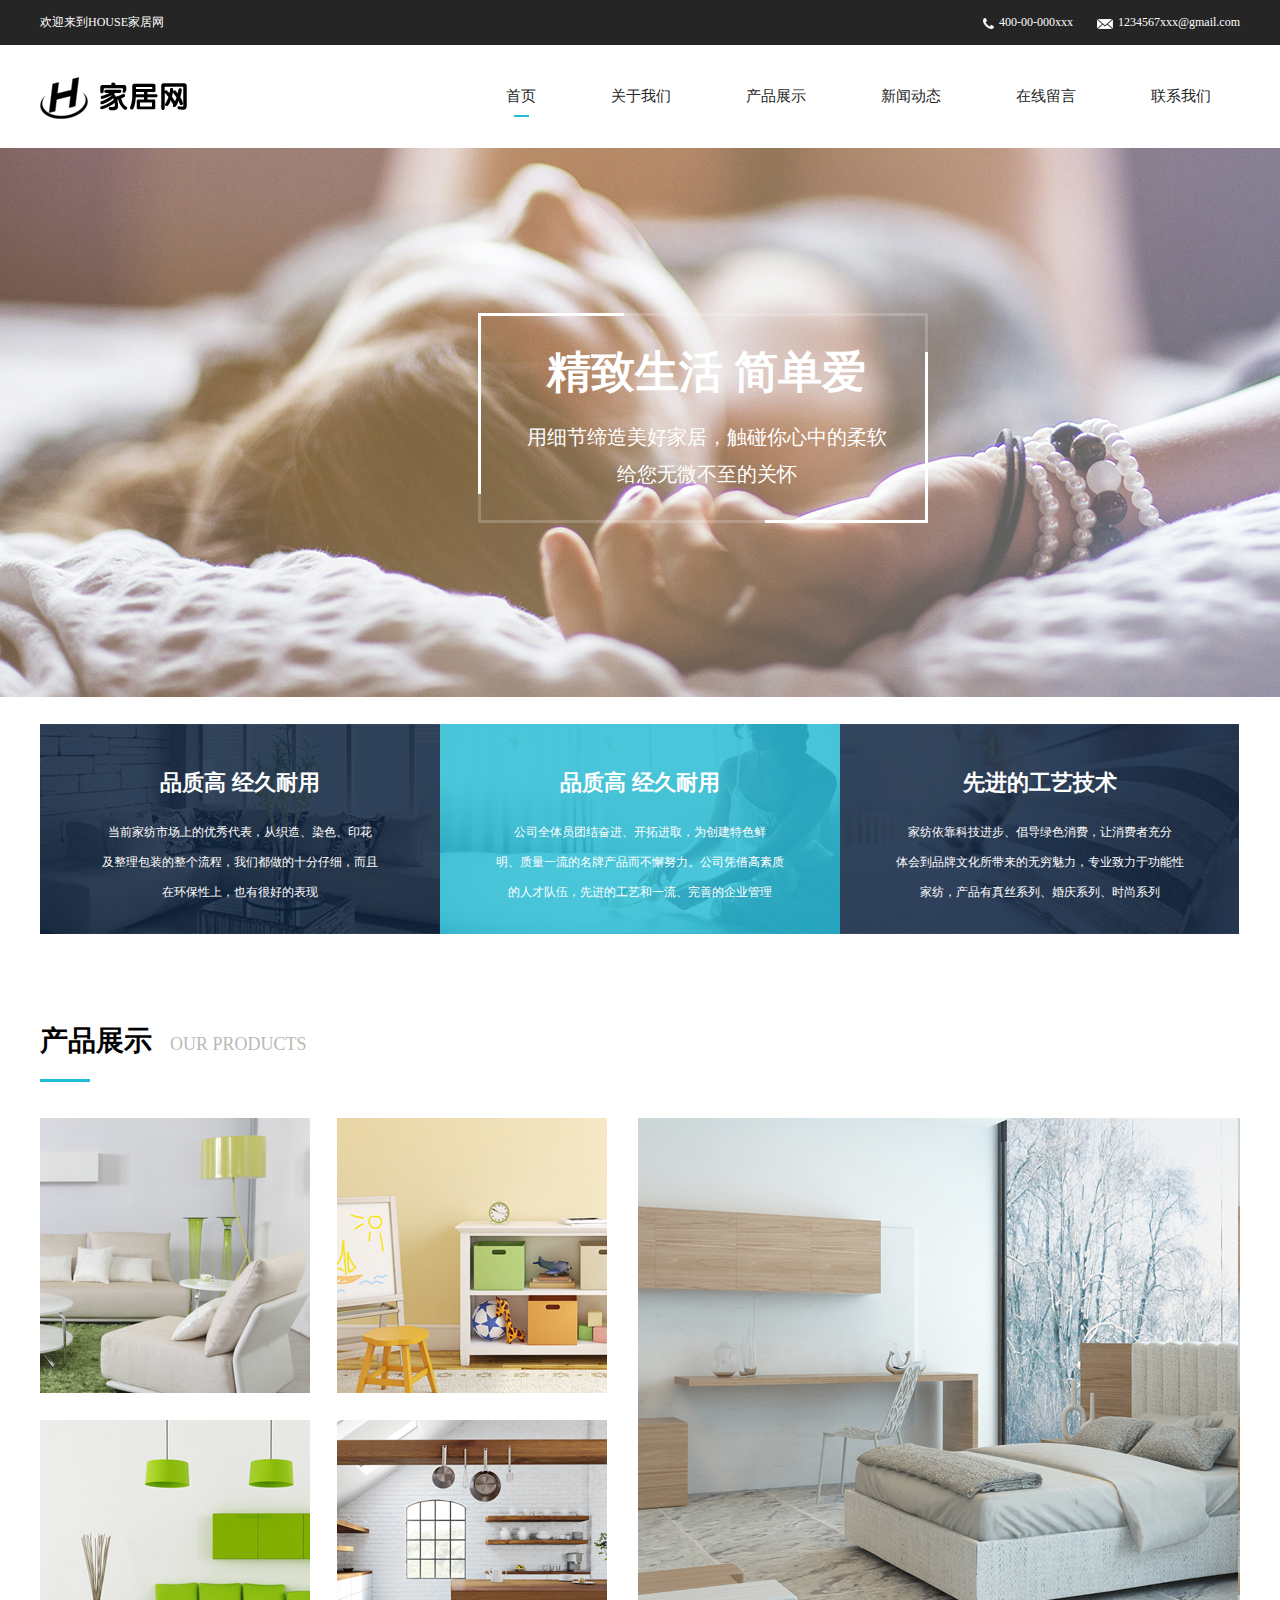
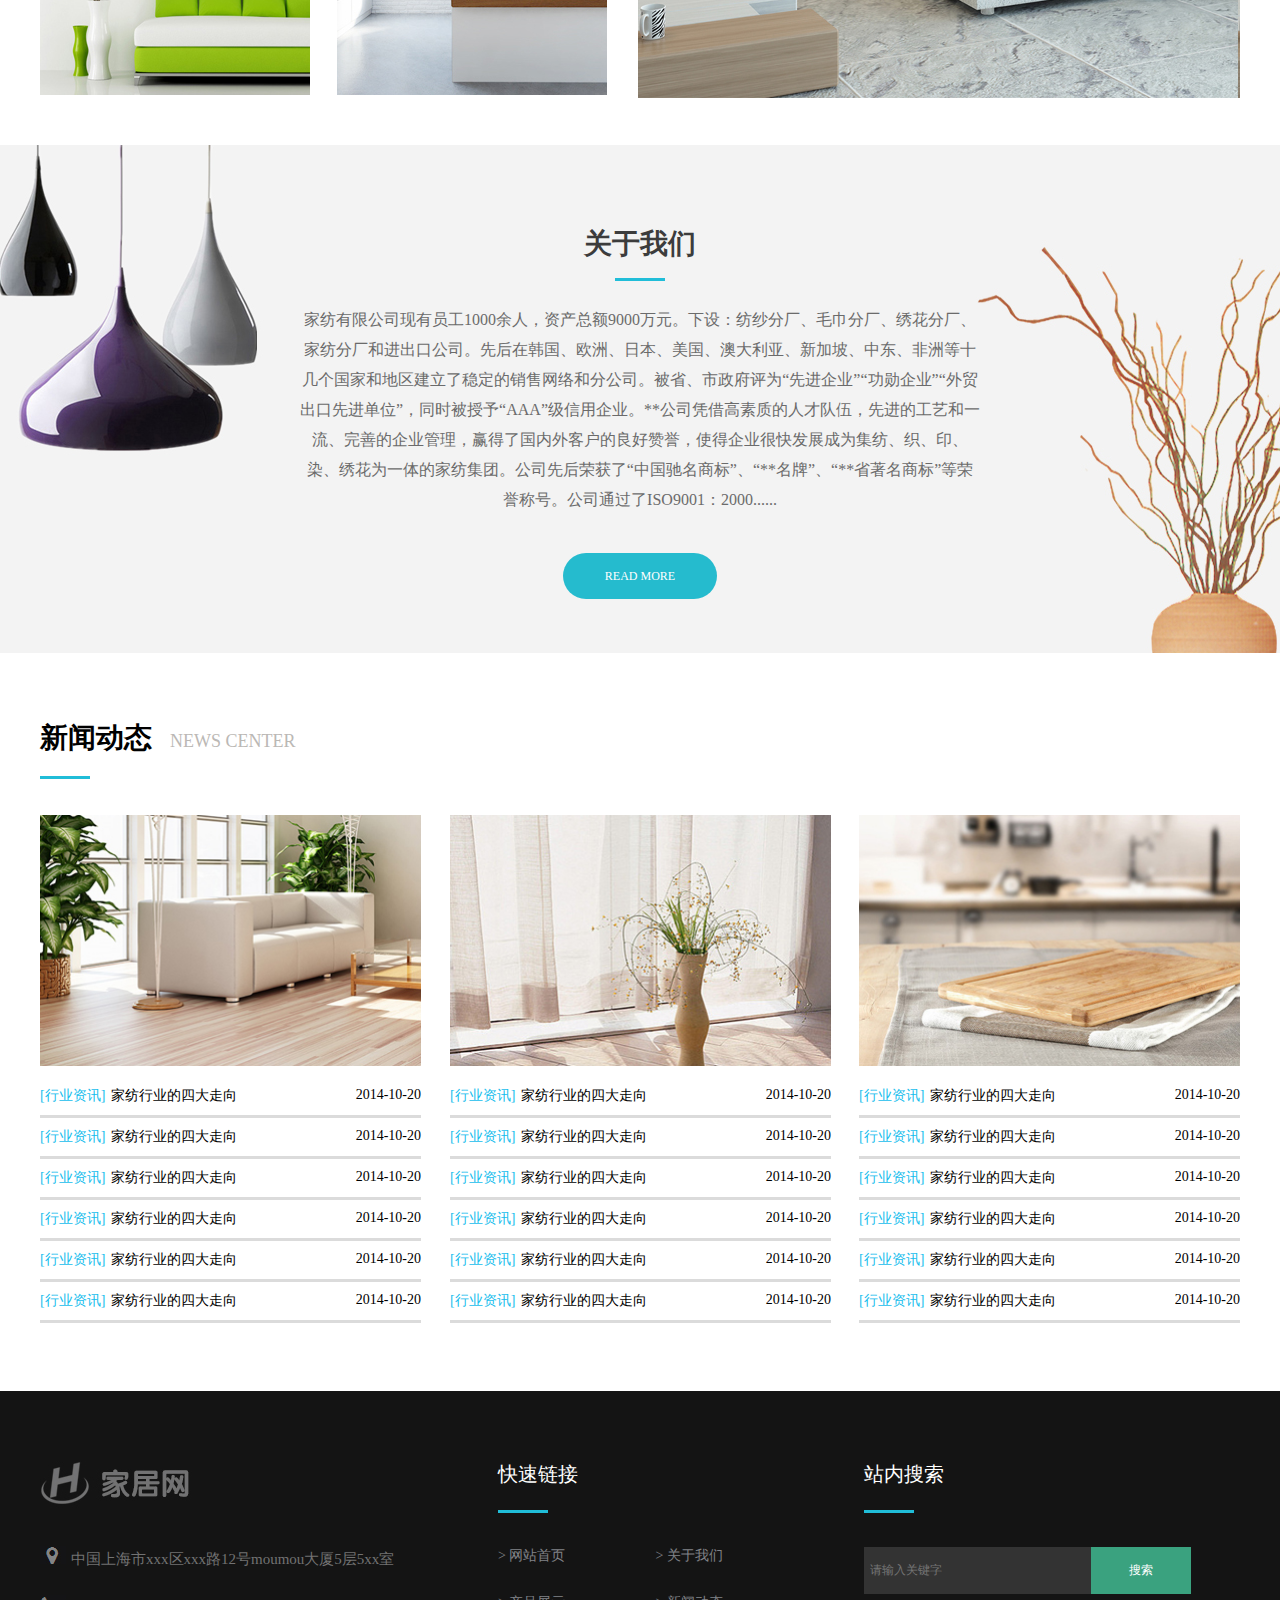
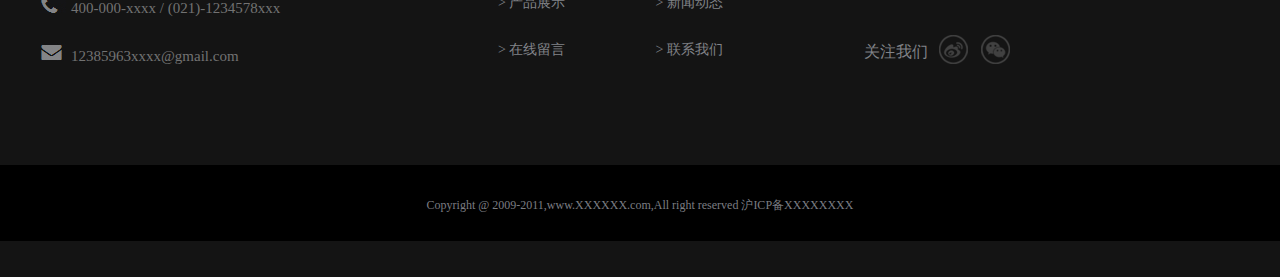
<file: jaiju_net/index.html>
<!DOCTYPE html>
<html lang="en">
<head>
    <meta charset="UTF-8">
    <meta name="viewport" content="width=device-width, initial-scale=1.0">
    <meta http-equiv="X-UA-Compatible" content="ie=edge">
    <title>家居网</title>
    <!-- 引入外联样式 -->
    <!-- 格式化全局样式 -->
    <link rel="stylesheet" href="./css/reset.css">
    <!-- header 样式 -->
    <link rel="stylesheet" href="./css/header.css">
    <!-- 可复用样式 -->
    <link rel="stylesheet" href="./css/common.css">
    <!-- 当前样式 -->
    <link rel="stylesheet" href="./css/index.css">
    <!-- footer样式 -->
    <link rel="stylesheet" href="./css/footer.css">
</head>
<body>
    <!-- header 开始 -->
    <div class="header">
        <div class="top bg">
            <div class="wrapper fwhite">
                欢迎来到HOUSE家居网
                <div class="fr">
                    <a href="#">
                        <img src="./images/tel.png" alt="">
                        400-00-000xxx
                    </a>
                    <a href="#">
                        <img src="./images/mail.png" alt="">
                        1234567xxx@gmail.com
                    </a>
                </div>
            </div>
        </div>
        <div class="menu wrapper">
            <img src="./images/logo.png" alt="">
            <ul class="fr">
                <li class="current"><a href="./index.html">首页</a></li>
                <li><a href="./aboutUs.html">关于我们</a></li>
                <li><a href="./product-list.html">产品展示</a></li>
                <li><a href="./news.html">新闻动态</a></li>
                <li><a href="./online.html">在线留言</a></li>
                <li><a href="./contact.html">联系我们</a></li>
            </ul>
        </div>
    </div>
    <!-- header 结束 -->
    <!-- banner开始 -->
    <div class="banner">
        <div class="content">
            <h2>精致生活 简单爱</h2>
            <p>用细节缔造美好家居，触碰你心中的柔软</p>
            <p>给您无微不至的关怀</p>
        </div>
    </div>
    <!-- banner结束 -->
    <!-- feature开始、 -->
    <div class="feature wrapper clearfix">
        <ul class="fl">
            <li>
                <h2>品质高 经久耐用</h2>
                <p>当前家纺市场上的优秀代表，从织造、染色、印花</p>
                    <p>及整理包装的整个流程，我们都做的十分仔细，而且</p>
                    <p>在环保性上，也有很好的表现</p>
            </li>
            <li>
                <h2>品质高 经久耐用</h2>
                <p>公司全体员团结奋进、开拓进取，为创建特色鲜</p>
                <p>明、质量一流的名牌产品而不懈努力。公司凭借高素质</p>
                <p>的人才队伍，先进的工艺和一流、完善的企业管理</p>
            </li>
            <li>
                <h2>先进的工艺技术</h2>
                <p>家纺依靠科技进步、倡导绿色消费，让消费者充分
                </p>
                <p>体会到品牌文化所带来的无穷魅力，专业致力于功能性</p>
                <p>家纺，产品有真丝系列、婚庆系列、时尚系列</p>
            </li>
        </ul>
    </div>
    <!-- feature 结束 -->
    <!--产品部分开始  -->
    <div class="product wrapper">
        <h2 class="h-style">产品展示</h2>
        <p class="p-style">OUR PRODUCTS</p>
        <div class="left">
            <ul class="fl">
                <li class="daily"></li>
                <li class="storage"></li>
                <li class="acc"></li>
                <li class="kitchen"></li>
            </ul>
        </div>
        <div class="right fr"></div>
    </div>
    <!-- product结束 -->
    <div class="clear"></div>
    <div class="aboutus">
        <div class="content wrapper">
                <h2>关于我们</h2>
                <p>家纺有限公司现有员工1000余人，资产总额9000万元。下设：纺纱分厂、毛巾分厂、绣花分厂、家纺分厂和进出口公司。先后在韩国、欧洲、日本、美国、澳大利亚、新加坡、中东、非洲等十几个国家和地区建立了稳定的销售网络和分公司。被省、市政府评为“先进企业”“功勋企业”“外贸出口先进单位”，同时被授予“AAA”级信用企业。**公司凭借高素质的人才队伍，先进的工艺和一流、完善的企业管理，赢得了国内外客户的良好赞誉，使得企业很快发展成为集纺、织、印、染、绣花为一体的家纺集团。公司先后荣获了“中国驰名商标”、“**名牌”、“**省著名商标”等荣誉称号。公司通过了ISO9001：2000......</p>
                <button class="btn">READ MORE</button>
        </div>
    </div>
    <!-- aboutus 结束 -->

    <!-- news开始 -->
    <div class="news wrapper">
        <div>
            <h2 class="h-style">新闻动态</h2>
            <p class="p-style">NEWS CENTER</p>
        </div> 
        <div class="left fl">
            <img src="./images/pic06.jpg" alt="">
            <ul>
                <li>
                    <a href="#">[行业资讯]</a>家纺行业的四大走向
                    <span>2014-10-20</span>
                </li>
                <li>
                    <a href="#">[行业资讯]</a>家纺行业的四大走向
                    <span>2014-10-20</span>
                </li>
                <li>
                    <a href="#">[行业资讯]</a>家纺行业的四大走向
                    <span>2014-10-20</span>
                </li>
                <li>
                    <a href="#">[行业资讯]</a>家纺行业的四大走向
                    <span>2014-10-20</span>
                </li>
                <li>
                    <a href="#">[行业资讯]</a>家纺行业的四大走向
                    <span>2014-10-20</span>
                </li>
                <li>
                    <a href="#">[行业资讯]</a>家纺行业的四大走向
                    <span>2014-10-20</span>
                </li>
            </ul>
        </div>
        <div class="center fl">
            <img src="./images/pic07.jpg" alt="">
            <ul>
                <li>
                    <a href="#">[行业资讯]</a>家纺行业的四大走向
                    <span>2014-10-20</span>
                </li>
                <li>
                    <a href="#">[行业资讯]</a>家纺行业的四大走向
                    <span>2014-10-20</span>
                </li>
                <li>
                    <a href="#">[行业资讯]</a>家纺行业的四大走向
                    <span>2014-10-20</span>
                </li>
                <li>
                    <a href="#">[行业资讯]</a>家纺行业的四大走向
                    <span>2014-10-20</span>
                </li>
                <li>
                    <a href="#">[行业资讯]</a>家纺行业的四大走向
                    <span>2014-10-20</span>
                </li>
                <li>
                    <a href="#">[行业资讯]</a>家纺行业的四大走向
                    <span>2014-10-20</span>
                </li>
            </ul>
        </div>
        <div class="right fr">
            <img src="./images/pic08.jpg" alt="">
            <ul>
                <li>
                    <a href="#">[行业资讯]</a>家纺行业的四大走向
                    <span>2014-10-20</span>
                </li>
                <li>
                    <a href="#">[行业资讯]</a>家纺行业的四大走向
                    <span>2014-10-20</span>
                </li>
                <li>
                    <a href="#">[行业资讯]</a>家纺行业的四大走向
                    <span>2014-10-20</span>
                </li>
                <li>
                    <a href="#">[行业资讯]</a>家纺行业的四大走向
                    <span>2014-10-20</span>
                </li>
                <li>
                    <a href="#">[行业资讯]</a>家纺行业的四大走向
                    <span>2014-10-20</span>
                </li>
                <li>
                    <a href="#">[行业资讯]</a>家纺行业的四大走向
                    <span>2014-10-20</span>
                </li>
            </ul>
        </div>
    </div>

    <!-- news 结束 -->
     <div class="clear"></div>
     <!-- footer 开始 -->
     <div class="footer">
        <div class="wrapper clearfix">
            <div class="footer-left fl">
                <img src="./images/logo2.jpg" alt="">
                <p><span class="local"></span>中国上海市xxx区xxx路12号moumou大厦5层5xx室</p>
                <p><span class="phone"></span>400-000-xxxx   /  (021)-1234578xxx</p>
                <p><span class="message"></span>12385963xxxx@gmail.com</p>
            </div>
            <div class="footer-center fl">
                <h2 class="h-style">快速链接</h2>
                <ul>
                    <li>> 网站首页</li>
                    <li>> 关于我们</li>
                    <li>> 产品展示 </li>
                    <li>> 新闻动态</li>
                    <li>> 在线留言 </li>
                    <li>> 联系我们</li>
                </ul>
            </div>
            <div class="footer-right fl">
                <h2 class="h-style">站内搜索</h2>
                <form action="" method="get">
                    <input type="text" class="fl" placeholder ="请输入关键字">
                    <input type="submit" value="搜索">
                </form>
                <p>关注我们</p>
                <span class="weibo"></span>
                <span class="wechat"></span>
            </div>
        </div>
        <div class="copyright">
            <p>Copyright @ 2009-2011,www.XXXXXX.com,All right reserved 沪ICP备XXXXXXXX</p>
        </div>
     </div>
</body>
</html>
</file>
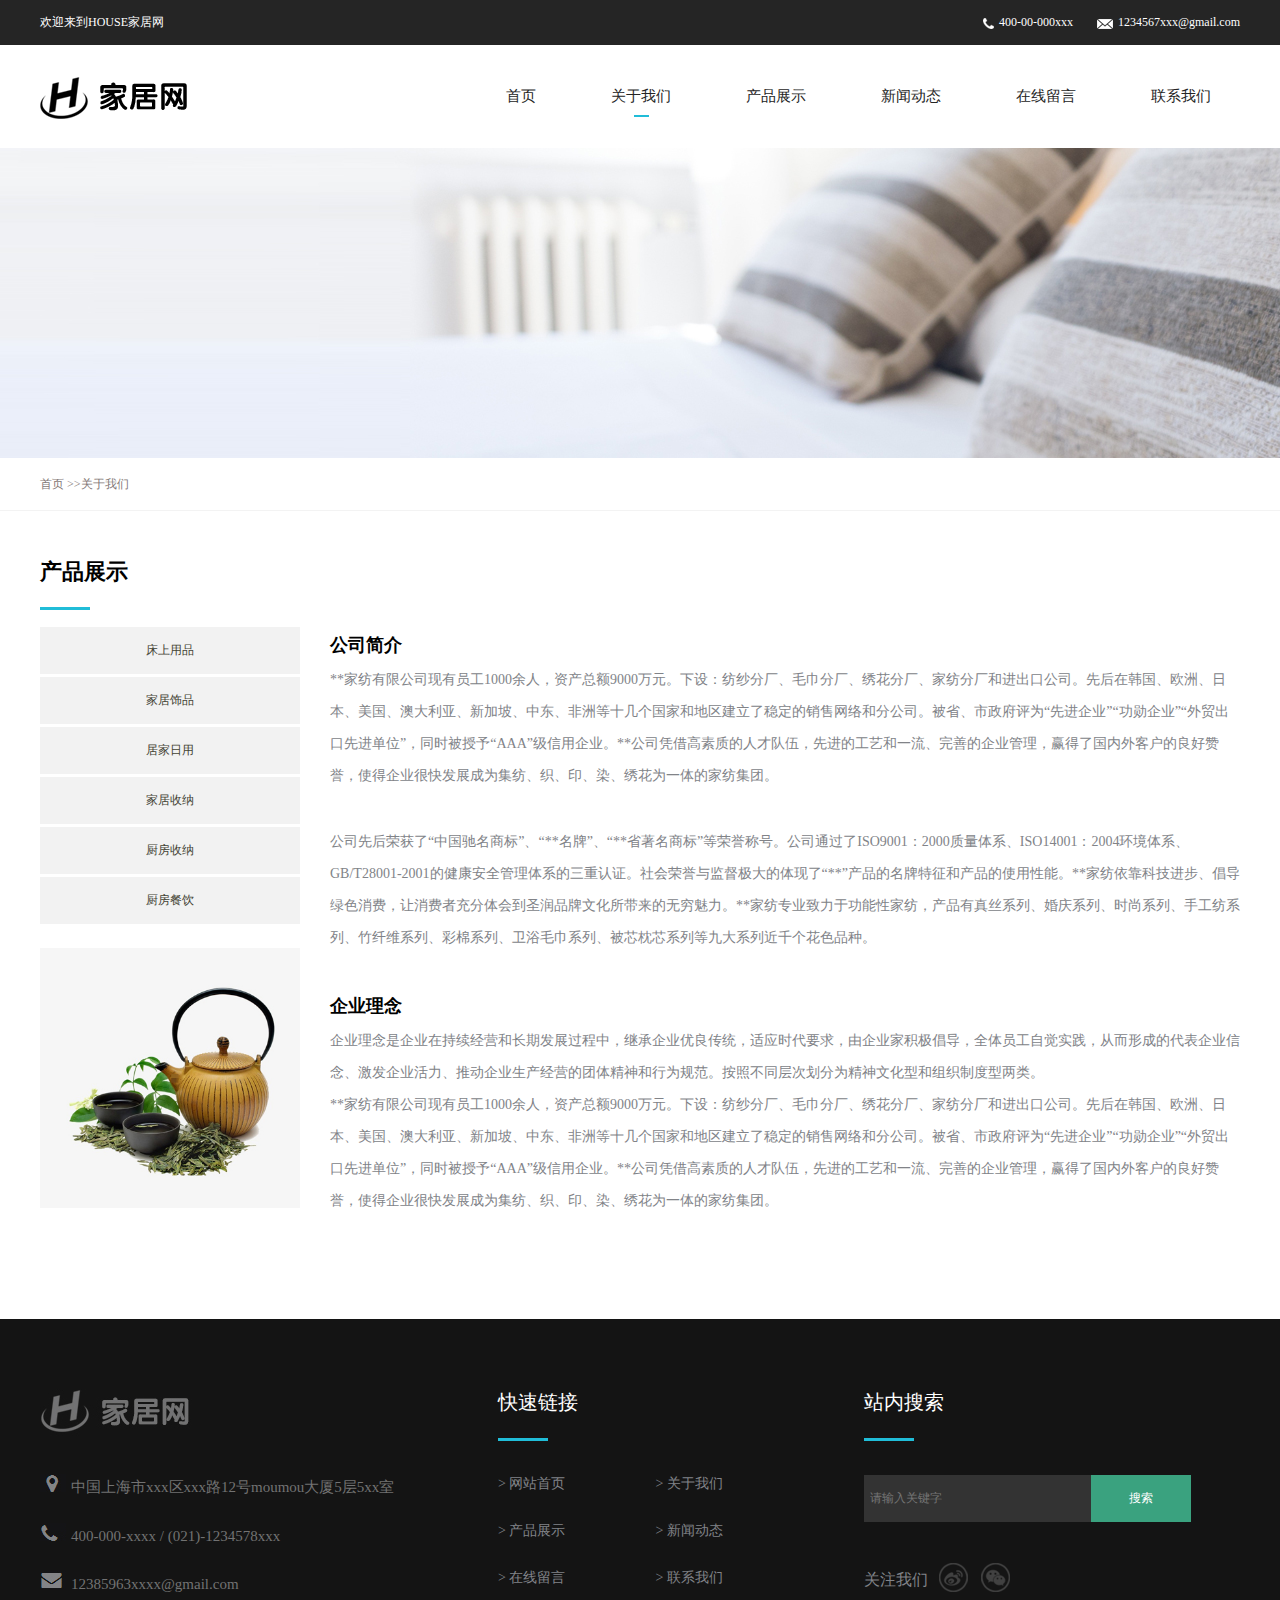
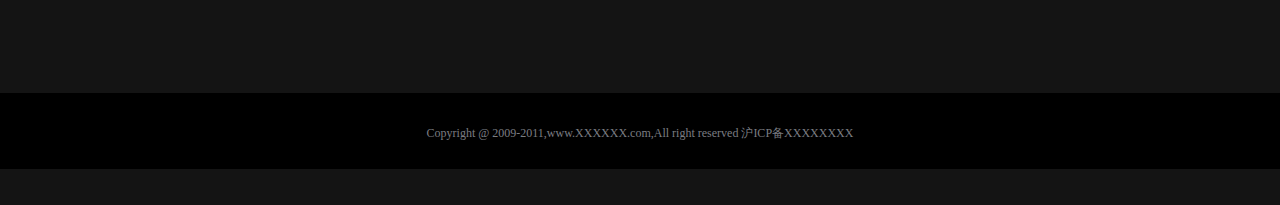
<file: jaiju_net/aboutUs.html>
<!DOCTYPE html>
<html lang="en">
<head>
    <meta charset="UTF-8">
    <meta name="viewport" content="width=device-width, initial-scale=1.0">
    <meta http-equiv="X-UA-Compatible" content="ie=edge">
    <title>关于我们</title>
    <link rel="stylesheet" href="./css/reset.css">
    <!-- header 样式 -->
    <link rel="stylesheet" href="./css/header.css">
    <link rel="stylesheet" href="./css/common.css">
    <link rel="stylesheet" href="./css/aboutUs.css">
      <!-- footer样式 -->
      <link rel="stylesheet" href="./css/footer.css">
</head>
<body>
    <!-- header 开始 -->
    <div class="header">
        <div class="top bg">
            <div class="wrapper fwhite">
                欢迎来到HOUSE家居网
                <div class="fr">
                    <a href="#">
                        <img src="./images/tel.png" alt="">
                        400-00-000xxx
                    </a>
                    <a href="#">
                        <img src="./images/mail.png" alt="">
                        1234567xxx@gmail.com
                    </a>
                </div>
            </div>
        </div>
        <div class="menu wrapper">
            <img src="./images/logo.png" alt="">
            <ul class="fr">
                <li><a href="./index.html">首页</a></li>
                <li  class="current"><a href="./aboutUs.html">关于我们</a></li>
                <li><a href="./product-list.html">产品展示</a></li>
                <li><a href="./news.html">新闻动态</a></li>
                <li><a href="./online.html">在线留言</a></li>
                <li><a href="./contact.html">联系我们</a></li>
            </ul>
        </div>
    </div>
    <!-- header 结束 -->
    <!-- content 部分 -->
    <div class="content">
        <div class="banner"></div>
		<div class="wrapper">
			<a href="#">首页</a>
			<a href="#">>>关于我们</a>
		</div>
		<div class="product">
			<div class="wrapper">
				<div>
					<h2 class="h-style">产品展示</h2>
				</div>
				<div class="product-left fl">
					<ul>
						<li>床上用品</li>
						<li>家居饰品</li>
						<li>居家日用</li>
						<li>家居收纳</li>
						<li>厨房收纳</li>
						<li>厨房餐饮</li>
					</ul>
					<img src="./images/08.jpg">
                </div>
                <div class="product-right fr">
                    <h2>公司简介</h2>
                    <p>**家纺有限公司现有员工1000余人，资产总额9000万元。下设：纺纱分厂、毛巾分厂、绣花分厂、家纺分厂和进出口公司。先后在韩国、欧洲、日本、美国、澳大利亚、新加坡、中东、非洲等十几个国家和地区建立了稳定的销售网络和分公司。被省、市政府评为“先进企业”“功勋企业”“外贸出口先进单位”，同时被授予“AAA”级信用企业。**公司凭借高素质的人才队伍，先进的工艺和一流、完善的企业管理，赢得了国内外客户的良好赞誉，使得企业很快发展成为集纺、织、印、染、绣花为一体的家纺集团。</p>
                    <p>公司先后荣获了“中国驰名商标”、“**名牌”、“**省著名商标”等荣誉称号。公司通过了ISO9001：2000质量体系、ISO14001：2004环境体系、GB/T28001-2001的健康安全管理体系的三重认证。社会荣誉与监督极大的体现了“**”产品的名牌特征和产品的使用性能。**家纺依靠科技进步、倡导绿色消费，让消费者充分体会到圣润品牌文化所带来的无穷魅力。**家纺专业致力于功能性家纺，产品有真丝系列、婚庆系列、时尚系列、手工纺系列、竹纤维系列、彩棉系列、卫浴毛巾系列、被芯枕芯系列等九大系列近千个花色品种。</p>
                    <h2>企业理念</h2>
                    <p>企业理念是企业在持续经营和长期发展过程中，继承企业优良传统，适应时代要求，由企业家积极倡导，全体员工自觉实践，从而形成的代表企业信念、激发企业活力、推动企业生产经营的团体精神和行为规范。按照不同层次划分为精神文化型和组织制度型两类。
                        <br>
                        **家纺有限公司现有员工1000余人，资产总额9000万元。下设：纺纱分厂、毛巾分厂、绣花分厂、家纺分厂和进出口公司。先后在韩国、欧洲、日本、美国、澳大利亚、新加坡、中东、非洲等十几个国家和地区建立了稳定的销售网络和分公司。被省、市政府评为“先进企业”“功勋企业”“外贸出口先进单位”，同时被授予“AAA”级信用企业。**公司凭借高素质的人才队伍，先进的工艺和一流、完善的企业管理，赢得了国内外客户的良好赞誉，使得企业很快发展成为集纺、织、印、染、绣花为一体的家纺集团。</p>
                </div>
			</div>
		</div>
	</div>
    <div class="clear"></div>
    <!-- footer开始 -->
    <div class="footer">
        <div class="wrapper clearfix">
            <div class="footer-left fl">
                <img src="./images/logo2.jpg" alt="">
                <p><span class="local"></span>中国上海市xxx区xxx路12号moumou大厦5层5xx室</p>
                <p><span class="phone"></span>400-000-xxxx   /  (021)-1234578xxx</p>
                <p><span class="message"></span>12385963xxxx@gmail.com</p>
            </div>
            <div class="footer-center fl">
                <h2 class="h-style">快速链接</h2>
                <ul>
                    <li>> 网站首页</li>
                    <li>> 关于我们</li>
                    <li>> 产品展示 </li>
                    <li>> 新闻动态</li>
                    <li>> 在线留言 </li>
                    <li>> 联系我们</li>
                </ul>
            </div>
            <div class="footer-right fl">
                <h2 class="h-style">站内搜索</h2>
                <form action="" method="get">
                    <input type="text" class="fl" placeholder ="请输入关键字">
                    <input type="submit" value="搜索">
                </form>
                <p>关注我们</p>
                <span class="weibo"></span>
                <span class="wechat"></span>
            </div>
        </div>
        <div class="copyright">
            <p>Copyright @ 2009-2011,www.XXXXXX.com,All right reserved 沪ICP备XXXXXXXX</p>
        </div>
    </div>
</body>
</html>
</file>
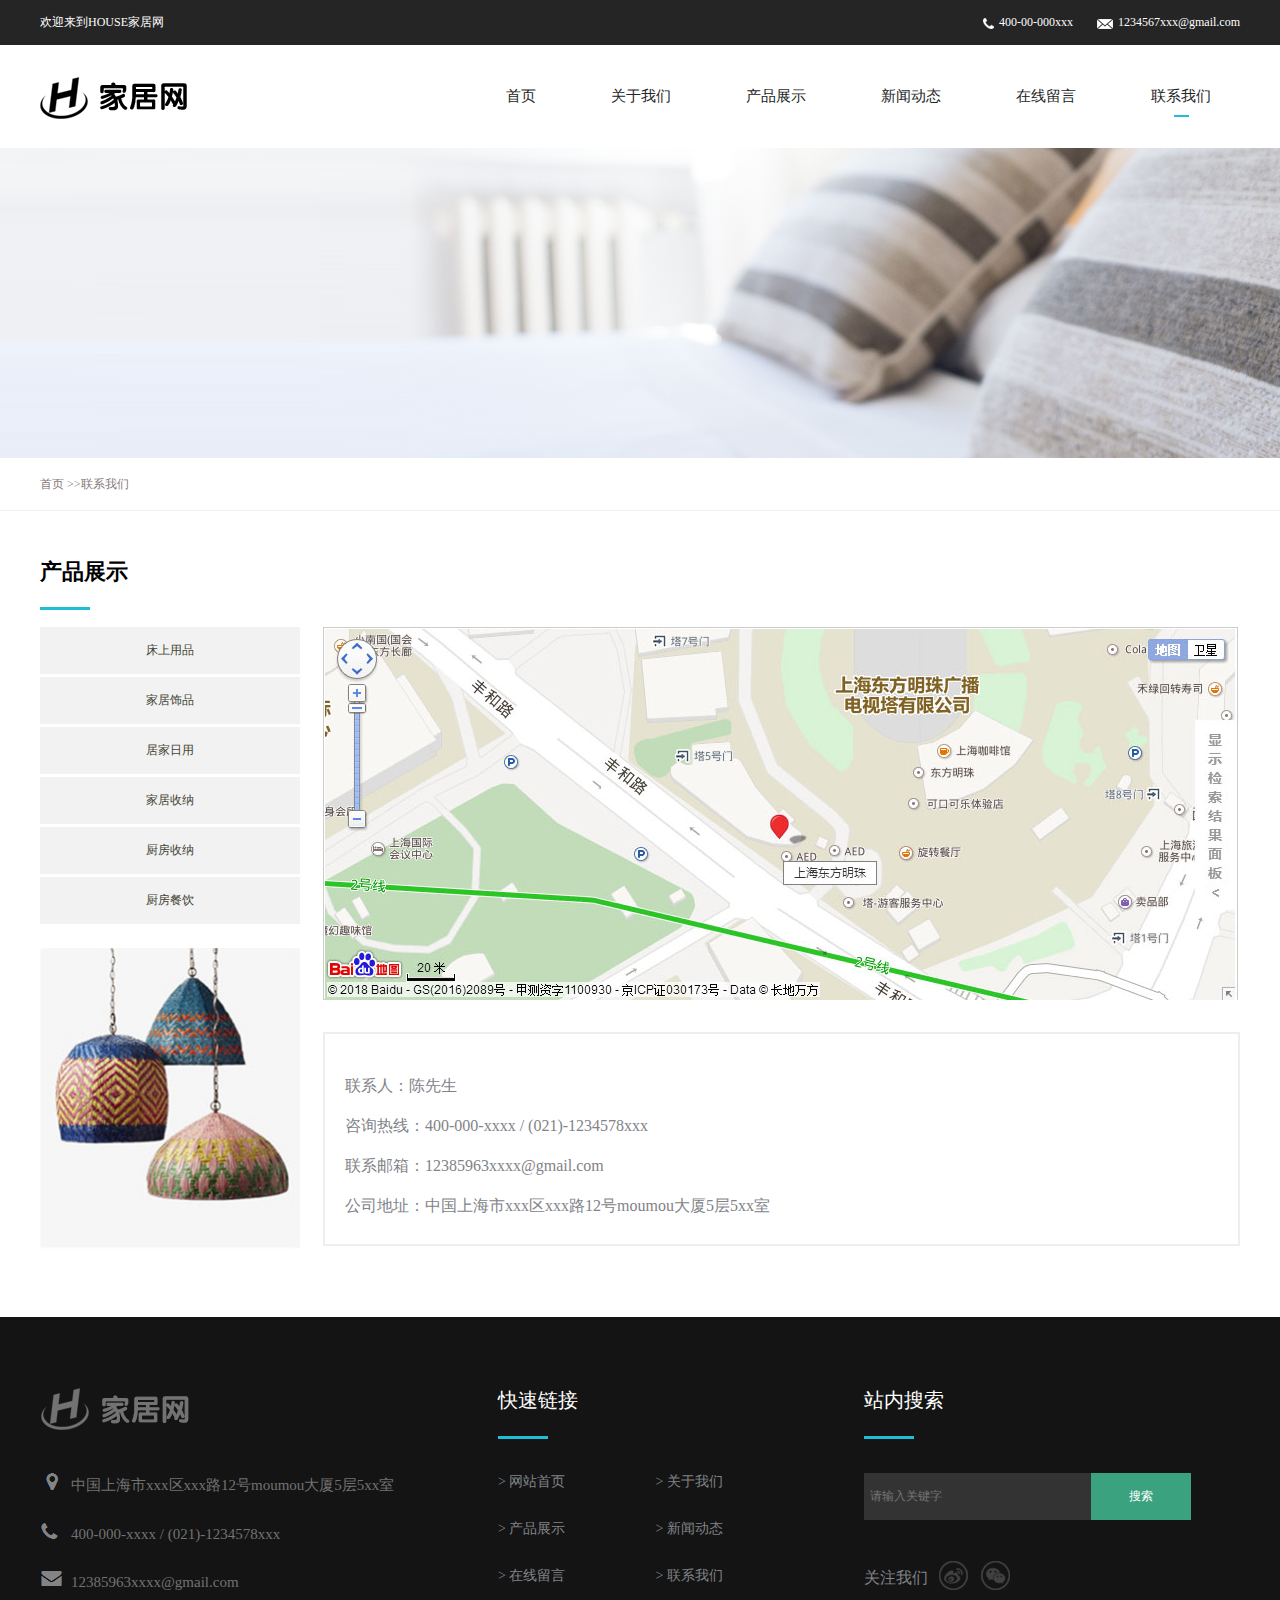
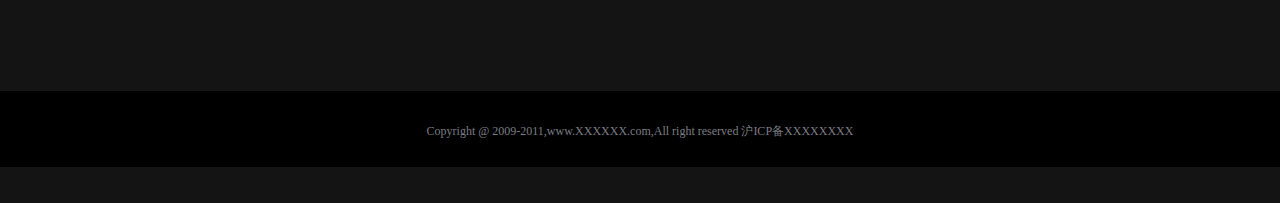
<file: jaiju_net/contact.html>
<!DOCTYPE html>
<html lang="en">
<head>
    <meta charset="UTF-8">
    <meta name="viewport" content="width=device-width, initial-scale=1.0">
    <meta http-equiv="X-UA-Compatible" content="ie=edge">
    <title>联系我们</title>
    <link rel="stylesheet" href="./css/reset.css">
    <!-- header 样式 -->
    <link rel="stylesheet" href="./css/header.css">
    <link rel="stylesheet" href="./css/common.css">
    <link rel="stylesheet" href="./css/contact.css">
      <!-- footer样式 -->
      <link rel="stylesheet" href="./css/footer.css">
</head>
<body>
      <!-- header 开始 -->
    <div class="header">
        <div class="top bg">
            <div class="wrapper fwhite">
                欢迎来到HOUSE家居网
                <div class="fr">
                    <a href="#">
                        <img src="./images/tel.png" alt="">
                        400-00-000xxx
                    </a>
                    <a href="#">
                        <img src="./images/mail.png" alt="">
                        1234567xxx@gmail.com
                    </a>
                </div>
            </div>
        </div>
        <div class="menu wrapper">
            <img src="./images/logo.png" alt="">
            <ul class="fr">
                <li><a href="./index.html">首页</a></li>
                <li><a href="./aboutUs.html">关于我们</a></li>
                <li><a href="./product-list.html">产品展示</a></li>
                <li><a href="./news.html">新闻动态</a></li>
                <li><a href="./online.html">在线留言</a></li>
                <li class="current"><a href="./contact.html">联系我们</a></li>
            </ul>
        </div>
    </div>
    <!-- header 结束 -->
    <div class="content">
        <div class="banner"></div>
        <div class="wrapper">
            <a href="#">首页</a>
            <a href="#">>>联系我们</a>
        </div>
        <div class="product">
            <div class="wrapper">
                <div>
                    <h2 class="h-style">产品展示</h2>
                </div>
                <div class="product-left fl">
                    <ul>
                        <li>床上用品</li>
                        <li>家居饰品</li>
                        <li>居家日用</li>
                        <li>家居收纳</li>
                        <li>厨房收纳</li>
                        <li>厨房餐饮</li>
                    </ul>
                    <img src="./images/04.jpg">
                </div>
                <div class="product-right fr">
                    <div class="map">
                         <img src="./images/map.jpg" alt="">
                    </div>
                    <div class="info">
                        <p>联系人：陈先生</p>
                        <p>咨询热线：400-000-xxxx   /  (021)-1234578xxx</p>
                        <p>联系邮箱：12385963xxxx@gmail.com</p>
                        <p>公司地址：中国上海市xxx区xxx路12号moumou大厦5层5xx室</p>
                    </div>
                </div>
            </div>
        </div>
    </div>
    <div class="clear"></div>
    <!-- footer开始 -->
    <div class="footer">
        <div class="wrapper clearfix">
            <div class="footer-left fl">
                <img src="./images/logo2.jpg" alt="">
                <p><span class="local"></span>中国上海市xxx区xxx路12号moumou大厦5层5xx室</p>
                <p><span class="phone"></span>400-000-xxxx   /  (021)-1234578xxx</p>
                <p><span class="message"></span>12385963xxxx@gmail.com</p>
            </div>
            <div class="footer-center fl">
                <h2 class="h-style">快速链接</h2>
                <ul>
                    <li>> 网站首页</li>
                    <li>> 关于我们</li>
                    <li>> 产品展示 </li>
                    <li>> 新闻动态</li>
                    <li>> 在线留言 </li>
                    <li>> 联系我们</li>
                </ul>
            </div>
            <div class="footer-right fl">
                <h2 class="h-style">站内搜索</h2>
                <form action="" method="get">
                    <input type="text" class="fl" placeholder ="请输入关键字">
                    <input type="submit" value="搜索">
                </form>
                <p>关注我们</p>
                <span class="weibo"></span>
                <span class="wechat"></span>
            </div>
        </div>
        <div class="copyright">
            <p>Copyright @ 2009-2011,www.XXXXXX.com,All right reserved 沪ICP备XXXXXXXX</p>
        </div>
    </div>

</body>
</html>
</file>
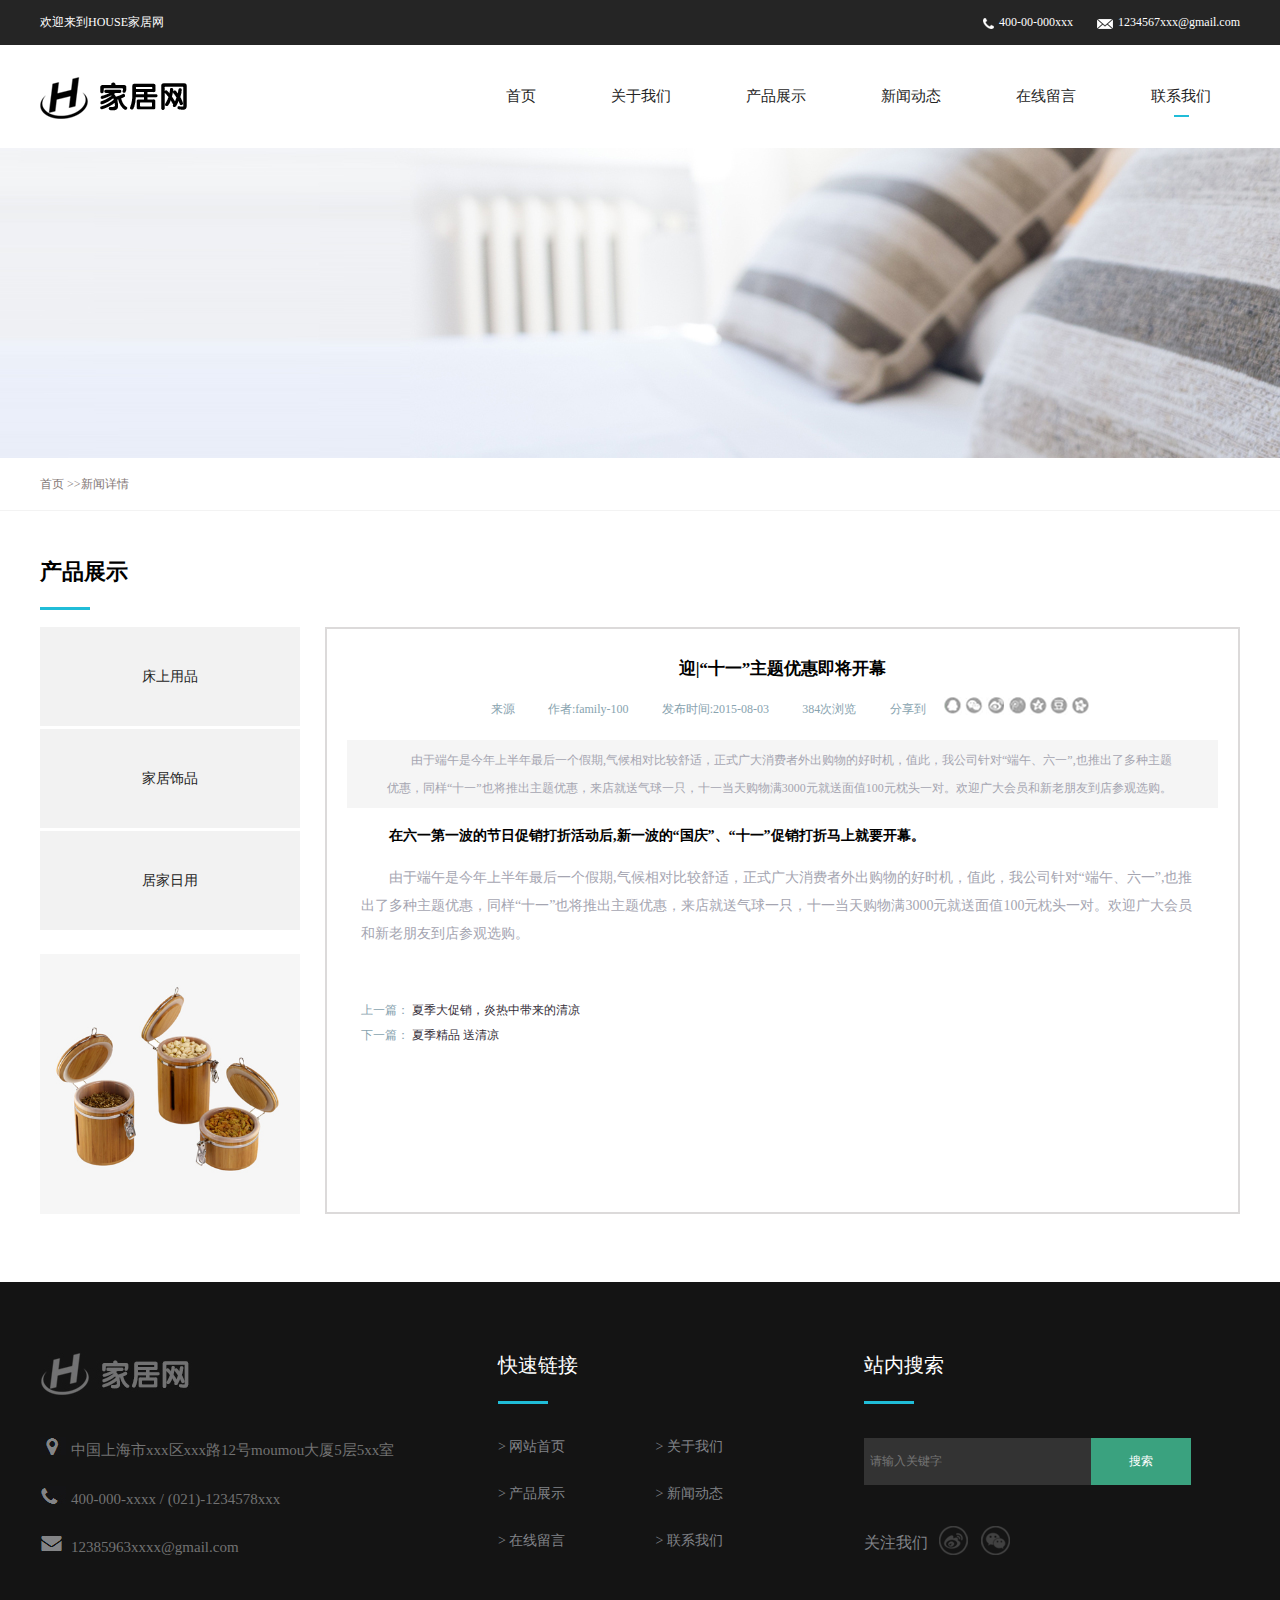
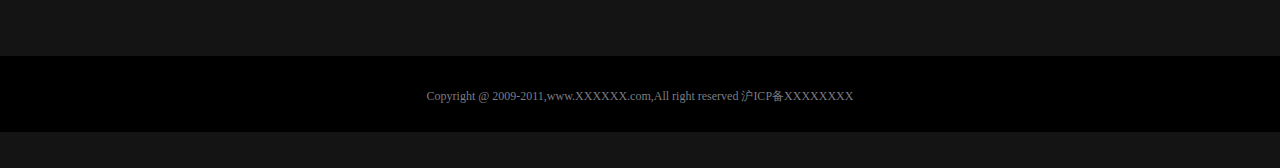
<file: jaiju_net/news-info.html>
<!DOCTYPE html>
<html lang="en">
<head>
    <meta charset="UTF-8">
    <meta name="viewport" content="width=device-width, initial-scale=1.0">
    <meta http-equiv="X-UA-Compatible" content="ie=edge">
    <title>新闻详情页</title>
    <link rel="stylesheet" href="./css/reset.css">
    <!-- header 样式 -->
    <link rel="stylesheet" href="./css/header.css">
    <link rel="stylesheet" href="./css/common.css">
    <link rel="stylesheet" href="./css/news-info.css">
      <!-- footer样式 -->
      <link rel="stylesheet" href="./css/footer.css">
</head>
<body>
     <!-- header 开始 -->
     <div class="header">
        <div class="top bg">
            <div class="wrapper fwhite">
                欢迎来到HOUSE家居网
                <div class="fr">
                    <a href="#">
                        <img src="./images/tel.png" alt=""> 400-00-000xxx
                    </a>
                    <a href="#">
                        <img src="./images/mail.png" alt=""> 1234567xxx@gmail.com
                    </a>
                </div>
            </div>
        </div>
        <div class="menu wrapper">
            <img src="./images/logo.png" alt="">
            <ul class="fr">
                <li><a href="./index.html">首页</a></li>
                <li><a href="./aboutUs.html">关于我们</a></li>
                <li><a href="./product-list.html">产品展示</a></li>
                <li><a href="./news.html">新闻动态</a></li>
                <li><a href="./online.html">在线留言</a></li>
                <li class="current"><a href="./contact.html">联系我们</a></li>
            </ul>
        </div>
    </div>
    <!-- header 结束 -->
    <div class="content">
        <div class="banner"></div>
        <div class="wrapper">
            <a href="#">首页</a>
            <a href="#">>>新闻详情</a>
        </div>
        <div class="product">
            <div class="wrapper">
                <div>
                    <h2 class="h-style">产品展示</h2>
                </div>
                <div class="product-left fl">
                    <ul>
                        <li>床上用品</li>
                        <li>家居饰品</li>
                        <li>居家日用</li>
                    </ul>
                    <img src="./images/03_zsfr.jpg">
                </div>
                <div class="product-right fr">
                    <h2>迎|“十一”主题优惠即将开幕</h2>
                    <p>
                        <span>来源</span>
                        <span>作者:family-100</span>
                        <span>发布时间:2015-08-03</span>
                        <span>384次浏览</span>
                        <span>分享到</span>
                        <i class="qq"></i>
                        <i class="wx"></i>
                        <i class="wb"></i>
                        <i class="ren"></i>
                        <i class="zone"></i>
                        <i class="dou"></i>
                        <i class="flower"></i>
                    </p>
                    <p>由于端午是今年上半年最后一个假期,气候相对比较舒适，正式广大消费者外出购物的好时机，值此，我公司针对“端午、六一”,也推出了多种主题优惠，同样“十一”也将推出主题优惠，来店就送气球一只，十一当天购物满3000元就送面值100元枕头一对。欢迎广大会员和新老朋友到店参观选购。</p>
                    <h2>在六一第一波的节日促销打折活动后,新一波的“国庆”、“十一”促销打折马上就要开幕。</h2>
                    <p>由于端午是今年上半年最后一个假期,气候相对比较舒适，正式广大消费者外出购物的好时机，值此，我公司针对“端午、六一”,也推出了多种主题优惠，同样“十一”也将推出主题优惠，来店就送气球一只，十一当天购物满3000元就送面值100元枕头一对。欢迎广大会员和新老朋友到店参观选购。</p>
                    <div class="next">
                        <span>上一篇：</span>
                        <i>夏季大促销，炎热中带来的清凉</i>
                        <br>
                        <span>下一篇：</span>
                        <i>夏季精品 送清凉</i>
                    </div>
                    
                </div>
            </div>
        </div>
    </div>
    <div class="clear"></div>
    <!-- footer 开始 -->
    <div class="footer">
        <div class="wrapper clearfix">
            <div class="footer-left fl">
                <img src="./images/logo2.jpg" alt="">
                <p>
                    <span class="local"></span>中国上海市xxx区xxx路12号moumou大厦5层5xx室</p>
                <p>
                    <span class="phone"></span>400-000-xxxx / (021)-1234578xxx</p>
                <p>
                    <span class="message"></span>12385963xxxx@gmail.com</p>
            </div>
            <div class="footer-center fl">
                <h2 class="h-style">快速链接</h2>
                <ul>
                    <li>> 网站首页</li>
                    <li>> 关于我们</li>
                    <li>> 产品展示 </li>
                    <li>> 新闻动态</li>
                    <li>> 在线留言 </li>
                    <li>> 联系我们</li>
                </ul>
            </div>
            <div class="footer-right fl">
                <h2 class="h-style">站内搜索</h2>
                <form action="" method="get">
                    <input type="text" class="fl" placeholder="请输入关键字">
                    <input type="submit" value="搜索">
                </form>
                <p>关注我们</p>
                <span class="weibo"></span>
                <span class="wechat"></span>
            </div>
        </div>
        <div class="copyright">
            <p>Copyright @ 2009-2011,www.XXXXXX.com,All right reserved 沪ICP备XXXXXXXX</p>
        </div>
    </div>
    <!-- footer结束 -->
</body>
</html>
</file>
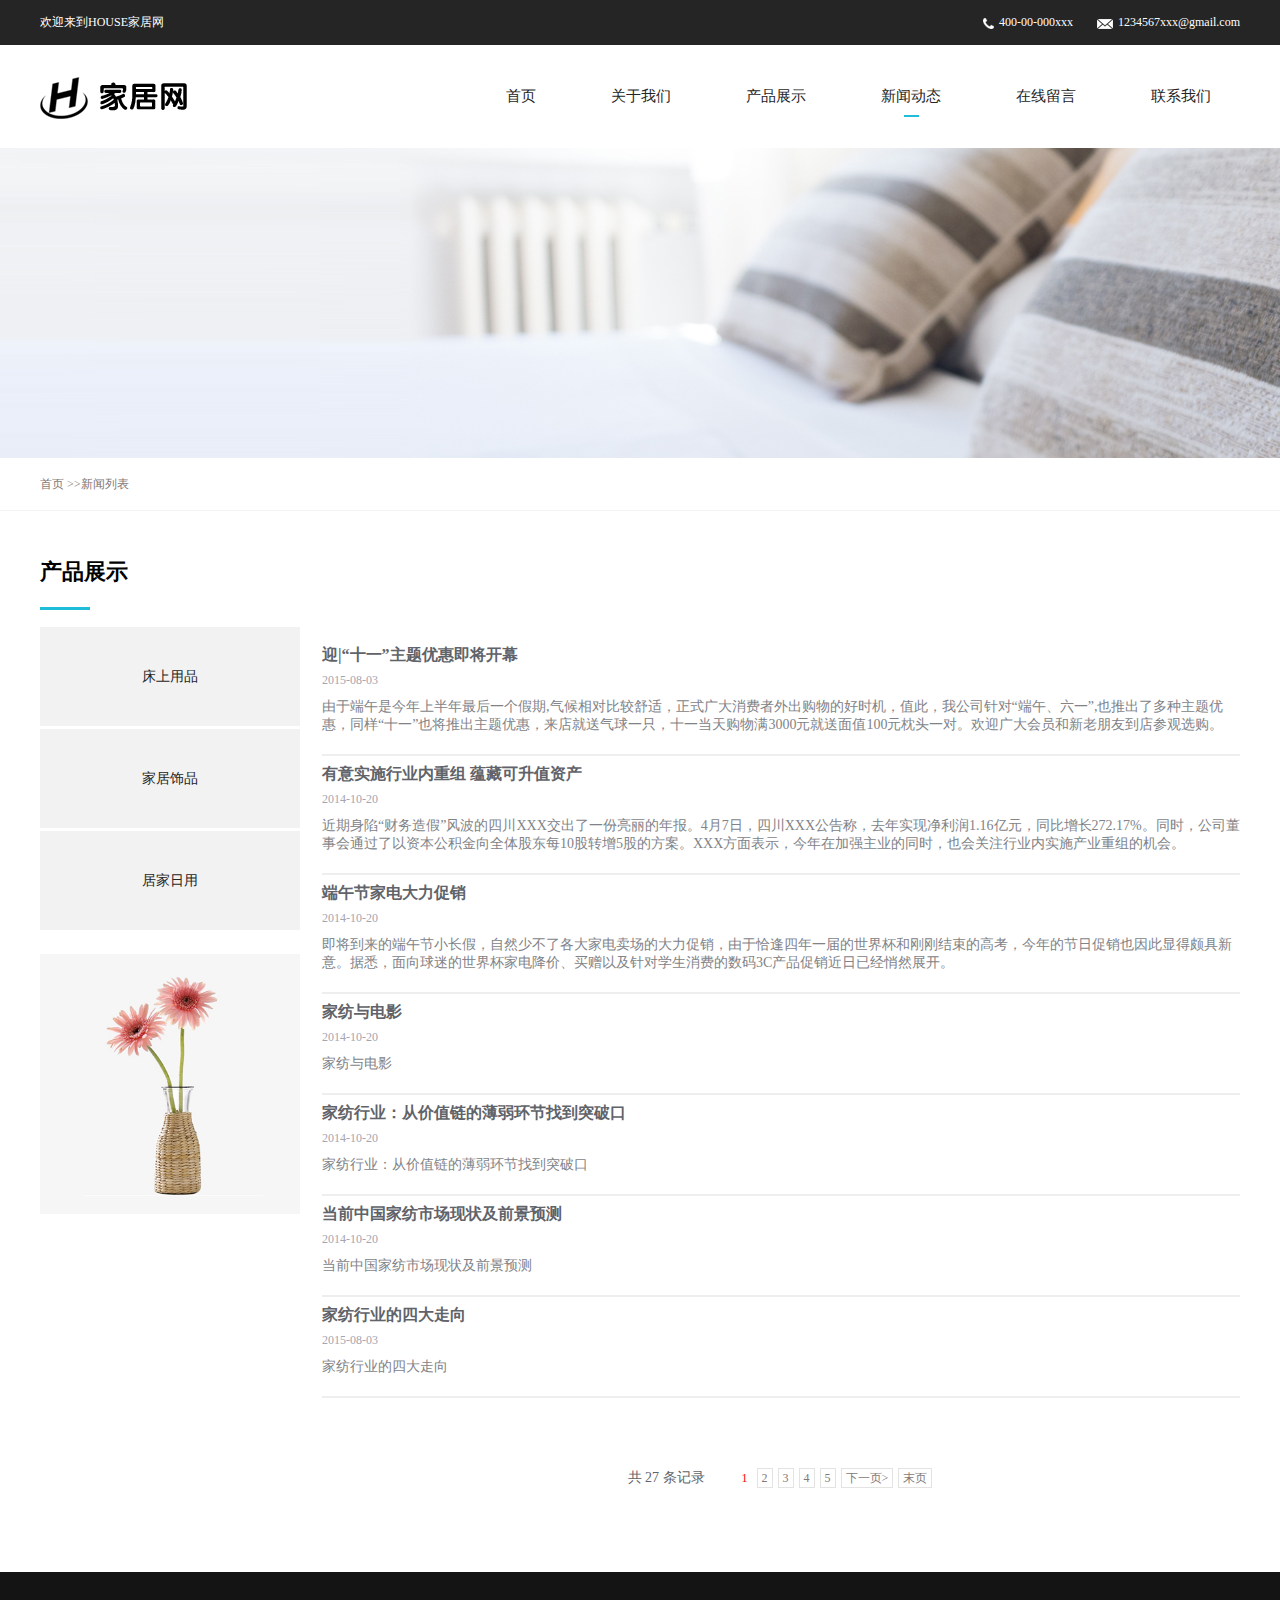
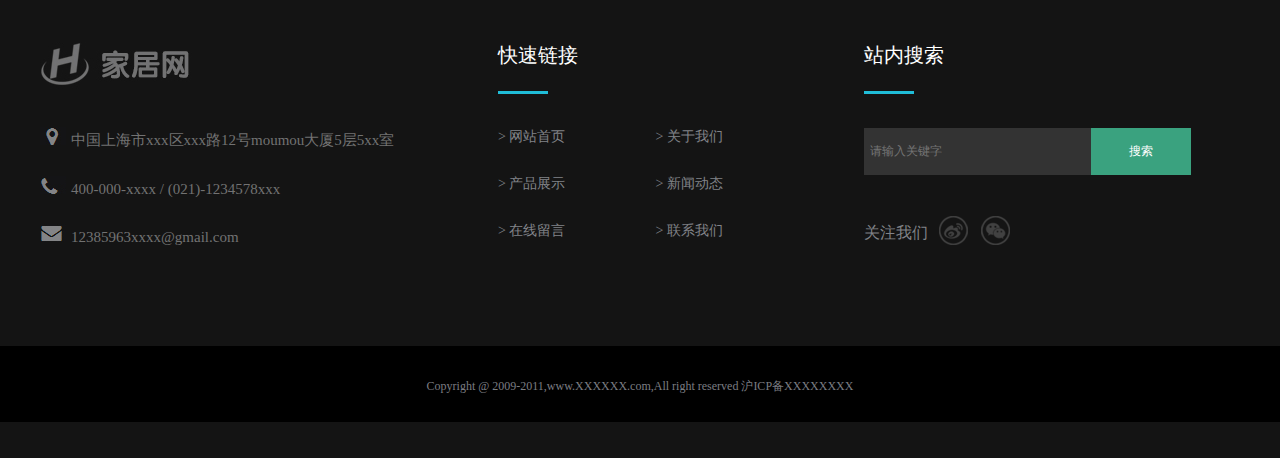
<file: jaiju_net/news.html>
<!DOCTYPE html>
<html lang="en">

<head>
    <meta charset="UTF-8">
    <meta name="viewport" content="width=device-width, initial-scale=1.0">
    <meta http-equiv="X-UA-Compatible" content="ie=edge">
    <title>新闻列表</title>
    <link rel="stylesheet" href="./css/reset.css">
    <!-- header 样式 -->
    <link rel="stylesheet" href="./css/header.css">
    <link rel="stylesheet" href="./css/common.css">
    <link rel="stylesheet" href="./css/news.css">
      <!-- footer样式 -->
      <link rel="stylesheet" href="./css/footer.css">
</head>

<body>
    <!-- header 开始 -->
    <div class="header">
        <div class="top bg">
            <div class="wrapper fwhite">
                欢迎来到HOUSE家居网
                <div class="fr">
                    <a href="#">
                        <img src="./images/tel.png" alt=""> 400-00-000xxx
                    </a>
                    <a href="#">
                        <img src="./images/mail.png" alt=""> 1234567xxx@gmail.com
                    </a>
                </div>
            </div>
        </div>
        <div class="menu wrapper">
            <img src="./images/logo.png" alt="">
            <ul class="fr">
                <li><a href="./index.html">首页</a></li>
                <li><a href="./aboutUs.html">关于我们</a></li>
                <li><a href="./product-list.html">产品展示</a></li>
                <li  class="current"><a href="./news.html">新闻动态</a></li>
                <li><a href="./online.html">在线留言</a></li>
                <li><a href="./contact.html">联系我们</a></li>
            </ul>
        </div>
    </div>
    <!-- header 结束 -->
    <div class="content">
        <div class="banner"></div>
        <div class="wrapper">
            <a href="#">首页</a>
            <a href="#">>>新闻列表</a>
        </div>
        <div class="product">
            <div class="wrapper">
                <div>
                    <h2 class="h-style">产品展示</h2>
                </div>
                <div class="product-left fl">
                    <ul>
                        <li>床上用品</li>
                        <li>家居饰品</li>
                        <li>居家日用</li>
                    </ul>
                    <img src="./images/02_wqpl.jpg">
                </div>
                <div class="product-right fr">
                    <ul>
                        <li>
                            <h2>迎|“十一”主题优惠即将开幕</h2>
                            <span>2015-08-03</span>
                            <p>由于端午是今年上半年最后一个假期,气候相对比较舒适，正式广大消费者外出购物的好时机，值此，我公司针对“端午、六一”,也推出了多种主题优惠，同样“十一”也将推出主题优惠，来店就送气球一只，十一当天购物满3000元就送面值100元枕头一对。欢迎广大会员和新老朋友到店参观选购。</p>
                        </li>
                        <li>
                            <h2>有意实施行业内重组 蕴藏可升值资产</h2>
                            <span>2014-10-20</span>
                            <p>近期身陷“财务造假”风波的四川XXX交出了一份亮丽的年报。4月7日，四川XXX公告称，去年实现净利润1.16亿元，同比增长272.17%。同时，公司董事会通过了以资本公积金向全体股东每10股转增5股的方案。XXX方面表示，今年在加强主业的同时，也会关注行业内实施产业重组的机会。</p>
                        </li>
                        <li>
                            <h2>端午节家电大力促销</h2>
                            <span>2014-10-20</span>
                            <p>即将到来的端午节小长假，自然少不了各大家电卖场的大力促销，由于恰逢四年一届的世界杯和刚刚结束的高考，今年的节日促销也因此显得颇具新意。据悉，面向球迷的世界杯家电降价、买赠以及针对学生消费的数码3C产品促销近日已经悄然展开。</p>
                        </li>
                        <li>
                            <h2>家纺与电影</h2>
                            <span>2014-10-20</span>
                            <p>家纺与电影</p>
                        </li>
                        <li>
                            <h2>家纺行业：从价值链的薄弱环节找到突破口</h2>
                            <span>2014-10-20</span>
                            <p>家纺行业：从价值链的薄弱环节找到突破口</p>
                        </li>
                        <li>
                            <h2>当前中国家纺市场现状及前景预测</h2>
                            <span>2014-10-20</span>
                            <p>当前中国家纺市场现状及前景预测</p>
                        </li>
                        <li>
                            <h2>家纺行业的四大走向</h2>
                            <span>2015-08-03</span>
                            <p>家纺行业的四大走向</p>
                        </li>

                    </ul>
                    <div class="btn">
                        <p>共 27 条记录</p>
                        <a href="#" class="active">1</a>
                        <a href="#">2</a>
                        <a href="#">3</a>
                        <a href="#">4</a>
                        <a href="#">5</a>
                        <a href="#">下一页></a>
                        <a href="#">末页</a>
                    </div>
                </div>
            </div>
        </div>
    </div>
    <div class="clear"></div>
    <!-- footer 开始 -->
    <div class="footer">
        <div class="wrapper clearfix">
            <div class="footer-left fl">
                <img src="./images/logo2.jpg" alt="">
                <p>
                    <span class="local"></span>中国上海市xxx区xxx路12号moumou大厦5层5xx室</p>
                <p>
                    <span class="phone"></span>400-000-xxxx / (021)-1234578xxx</p>
                <p>
                    <span class="message"></span>12385963xxxx@gmail.com</p>
            </div>
            <div class="footer-center fl">
                <h2 class="h-style">快速链接</h2>
                <ul>
                    <li>> 网站首页</li>
                    <li>> 关于我们</li>
                    <li>> 产品展示 </li>
                    <li>> 新闻动态</li>
                    <li>> 在线留言 </li>
                    <li>> 联系我们</li>
                </ul>
            </div>
            <div class="footer-right fl">
                <h2 class="h-style">站内搜索</h2>
                <form action="" method="get">
                    <input type="text" class="fl" placeholder="请输入关键字">
                    <input type="submit" value="搜索">
                </form>
                <p>关注我们</p>
                <span class="weibo"></span>
                <span class="wechat"></span>
            </div>
        </div>
        <div class="copyright">
            <p>Copyright @ 2009-2011,www.XXXXXX.com,All right reserved 沪ICP备XXXXXXXX</p>
        </div>
    </div>
    <!-- footer结束 -->
</body>

</html>
</file>
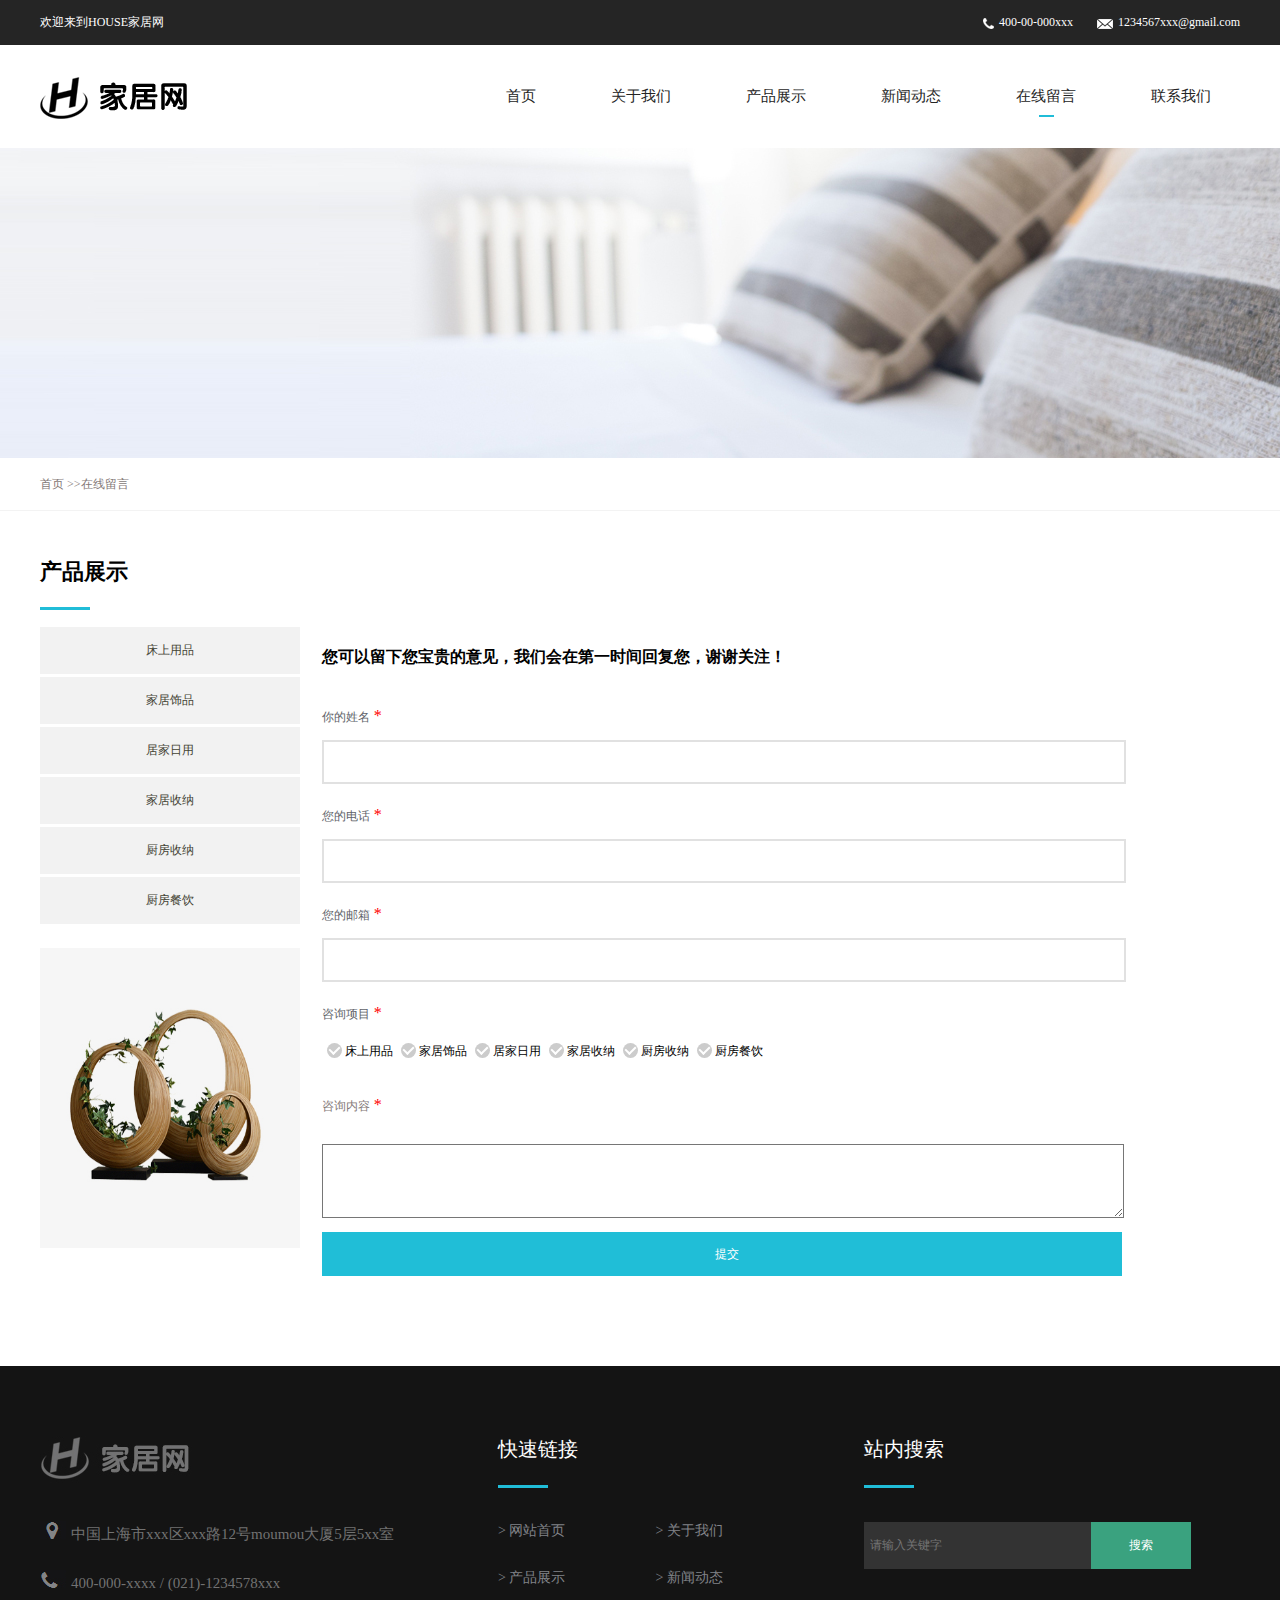
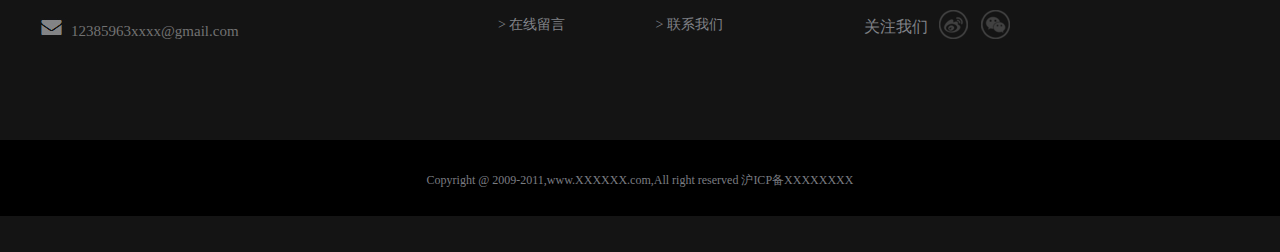
<file: jaiju_net/online.html>
<!DOCTYPE html>
<html lang="en">
<head>
    <meta charset="UTF-8">
    <meta name="viewport" content="width=device-width, initial-scale=1.0">
    <meta http-equiv="X-UA-Compatible" content="ie=edge">
    <title>在线留言</title>
    <link rel="stylesheet" href="./css/reset.css">
    <!-- header 样式 -->
    <link rel="stylesheet" href="./css/header.css">
    <link rel="stylesheet" href="./css/common.css">
    <link rel="stylesheet" href="./css/online.css">
    <!-- footer样式 -->
    <link rel="stylesheet" href="./css/footer.css">
</head>
<body>
    <!-- header 开始 -->
    <div class="header">
        <div class="top bg">
            <div class="wrapper fwhite">
                欢迎来到HOUSE家居网
                <div class="fr">
                    <a href="#">
                        <img src="./images/tel.png" alt="">
                        400-00-000xxx
                    </a>
                    <a href="#">
                        <img src="./images/mail.png" alt="">
                        1234567xxx@gmail.com
                    </a>
                </div>
            </div>
        </div>
        <div class="menu wrapper">
            <img src="./images/logo.png" alt="">
            <ul class="fr">
                <li><a href="./index.html">首页</a></li>
                <li><a href="./aboutUs.html">关于我们</a></li>
                <li><a href="./product-list.html">产品展示</a></li>
                <li><a href="./news.html">新闻动态</a></li>
                <li class="current"><a href="./online.html">在线留言</a></li>
                <li><a href="./contact.html">联系我们</a></li>
            </ul>
        </div>
    </div>
    <!-- header 结束 -->

    <!-- content  -->
    <div class="content">
        <div class="banner"></div>
        <div class="wrapper">
            <a href="#">首页</a>
            <a href="#">>>在线留言</a>
        </div>
        <div class="product">
            <div class="wrapper">
                <div>
                    <h2 class="h-style">产品展示</h2>
                </div>
                <div class="product-left fl">
                    <ul>
                        <li>床上用品</li>
                        <li>家居饰品</li>
                        <li>居家日用</li>
                        <li>家居收纳</li>
                        <li>厨房收纳</li>
                        <li>厨房餐饮</li>
                    </ul>
                    <img src="./images/03_f0hi.jpg">
                </div>
                <div class="product-right fl">
                    <h2>您可以留下您宝贵的意见，我们会在第一时间回复您，谢谢关注！</h2>
                    <span>你的姓名</span>
                    <i>*</i>
                    <input type="text">
                    <span>您的电话</span>
                    <i>*</i>
                    <input type="text">
                    <span>您的邮箱</span>
                    <i>*</i>
                    <input type="text">
                    <span>咨询项目</span>
                    <i>*</i>
                    <form action="" method="get" class="radio">
                        <input type="checkbox" name="name" id="bed">
                        <span></span>
                        <label for="bed">床上用品</label>
                        <input type="checkbox" name="name" id="jjsp">
                        <span></span>
                        <label for="jjsp">家居饰品</label>
                        <input type="checkbox" name="name" id="jjry">
                        <span></span>
                        <label for="jjry">居家日用</label>
                        <input type="checkbox" name="name" id="jjsn">
                        <span></span>
                        <label for="jjsn">家居收纳</label>
                        <input type="checkbox" name="name" id="cfsn">
                        <span></span>
                        <label for="cfsn">厨房收纳</label>
                        <input type="checkbox" name="name" id="cfcy">
                        <span></span>  
                        <label for="cfcy">厨房餐饮</label> 
                        <br>
                        <a href="#">咨询内容</a>
                        <i>*</i>
                        <textarea name="" id="" cols="30" rows="10"></textarea>
                        <input type="submit" value="提交" class="submit">   
                    </form>
                   
                </div>
            </div>
        </div>
    </div>
    <div class="clear"></div>
    <!-- footer开始 -->
    <div class="footer">
        <div class="wrapper clearfix">
            <div class="footer-left fl">
                <img src="./images/logo2.jpg" alt="">
                <p><span class="local"></span>中国上海市xxx区xxx路12号moumou大厦5层5xx室</p>
                <p><span class="phone"></span>400-000-xxxx   /  (021)-1234578xxx</p>
                <p><span class="message"></span>12385963xxxx@gmail.com</p>
            </div>
            <div class="footer-center fl">
                <h2 class="h-style">快速链接</h2>
                <ul>
                    <li>> 网站首页</li>
                    <li>> 关于我们</li>
                    <li>> 产品展示 </li>
                    <li>> 新闻动态</li>
                    <li>> 在线留言 </li>
                    <li>> 联系我们</li>
                </ul>
            </div>
            <div class="footer-right fl">
                <h2 class="h-style">站内搜索</h2>
                <form action="" method="get">
                    <input type="text" class="fl" placeholder ="请输入关键字">
                    <input type="submit" value="搜索">
                </form>
                <p>关注我们</p>
                <span class="weibo"></span>
                <span class="wechat"></span>
            </div>
        </div>
        <div class="copyright">
            <p>Copyright @ 2009-2011,www.XXXXXX.com,All right reserved 沪ICP备XXXXXXXX</p>
        </div>
    </div>
</body>
</html>
</file>
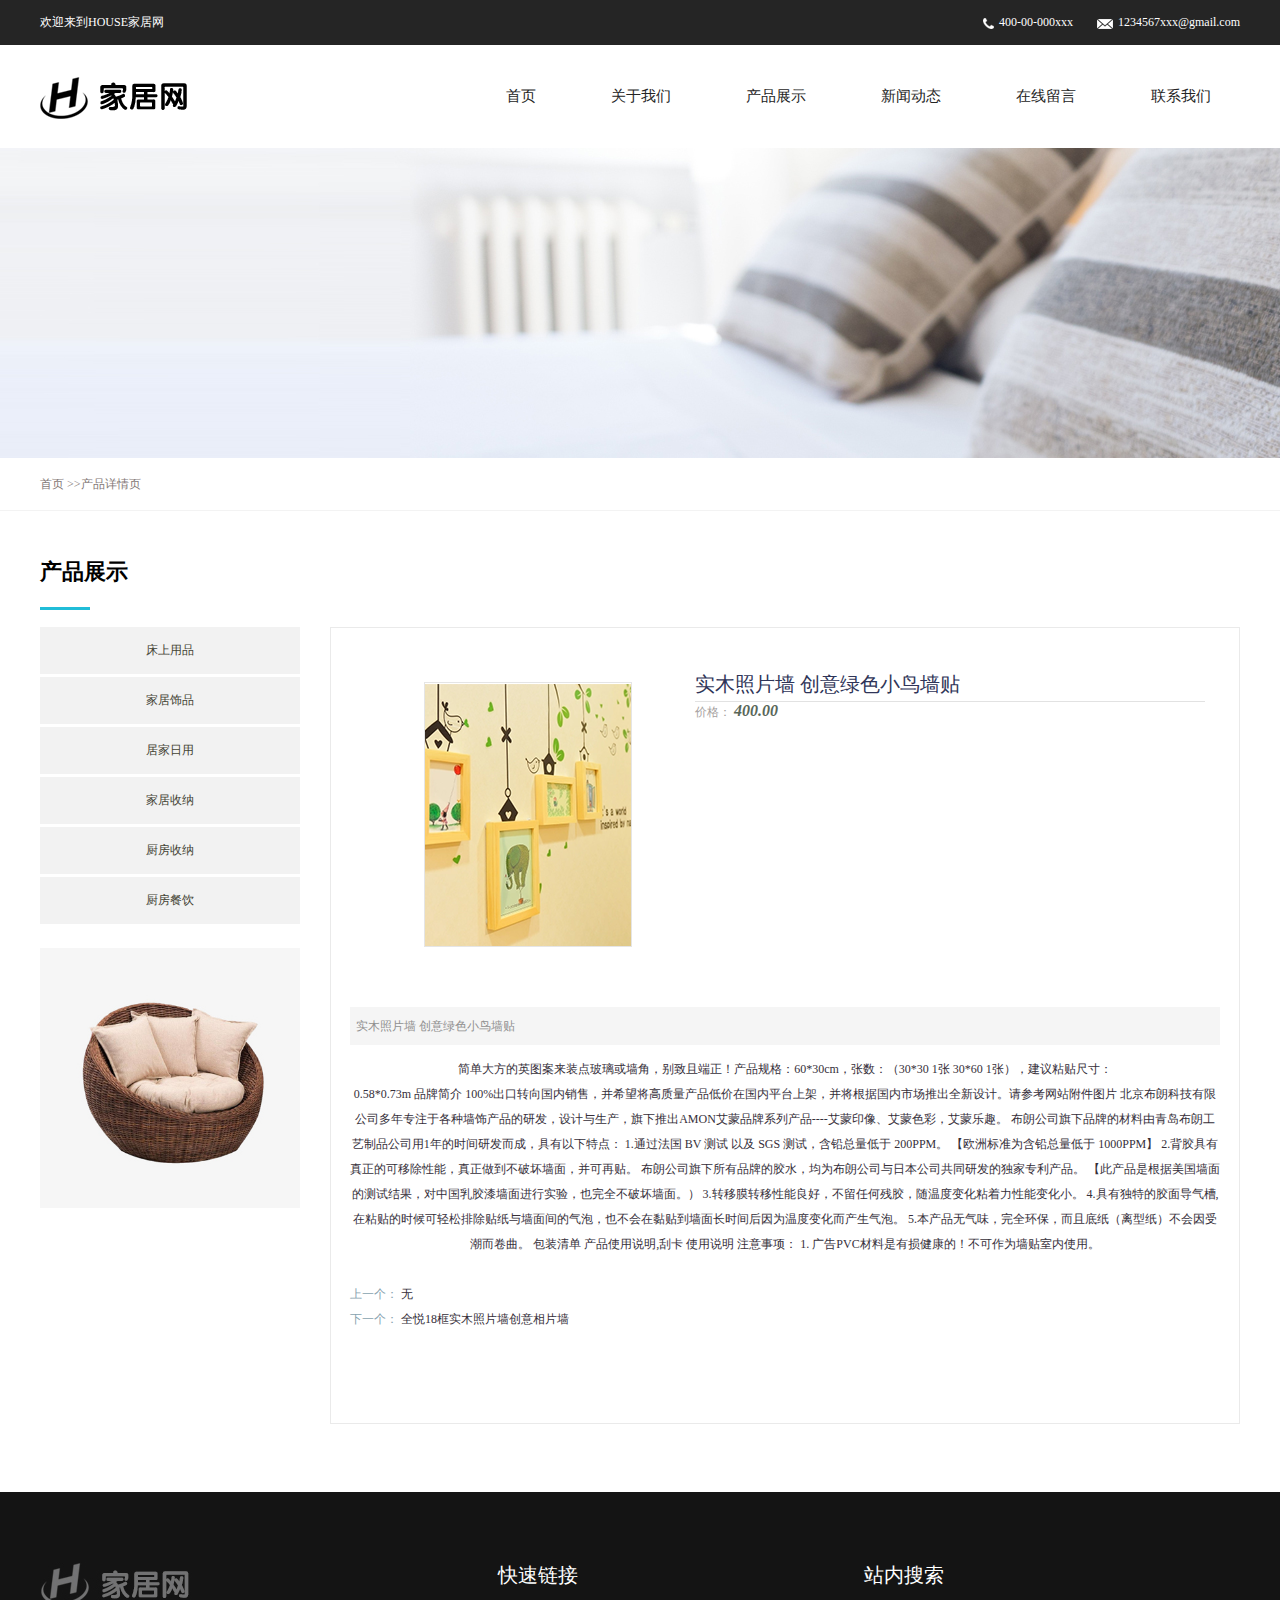
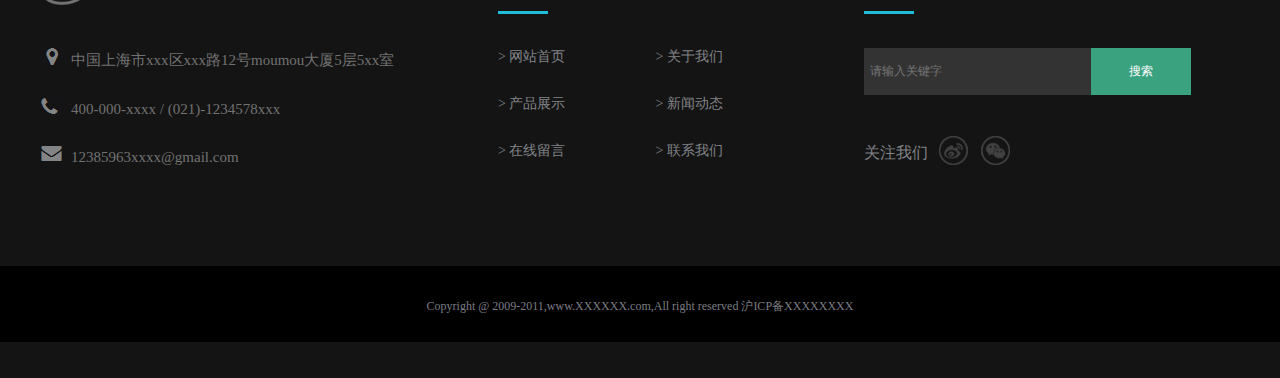
<file: jaiju_net/product-information.html>
<!DOCTYPE html>
<html lang="en">
<head>
	<meta charset="UTF-8">
	<title>产品详情页</title>
    <link rel="stylesheet" type="text/css" href="./css/reset.css">
    <!-- header 样式 -->
    <link rel="stylesheet" href="./css/header.css">
	<link rel="stylesheet" type="text/css" href="./css/common.css">
    <link rel="stylesheet" type="text/css" href="./css/product-information.css">
      <!-- footer样式 -->
      <link rel="stylesheet" href="./css/footer.css">
</head>
<body>
	<!-- header 开始 -->
    <div class="header">
        <div class="top bg">
            <div class="wrapper fwhite">
                欢迎来到HOUSE家居网
                <div class="fr">
                    <a href="#">
                        <img src="./images/tel.png" alt="">
                        400-00-000xxx
                    </a>
                    <a href="#">
                        <img src="./images/mail.png" alt="">
                        1234567xxx@gmail.com
                    </a>
                </div>
            </div>
        </div>
        <div class="menu wrapper">
            <img src="./images/logo.png" alt="">
            <ul class="fr">
                <li><a href="./index.html">首页</a></li>
                <li><a href="./aboutUs.html">关于我们</a></li>
                <li><a href="./product-list.html">产品展示</a></li>
                <li><a href="./news.html">新闻动态</a></li>
                <li><a href="./online.html">在线留言</a></li>
                <li><a href="./contact.html">联系我们</a></li>
            </ul>
        </div>
    </div>
    <!-- header 结束 -->
    <!-- content开始 -->
	<div class="content">
        <!-- <img src="./images/banner5.jpg" class="banner"> -->
        <div class="banner"></div>
		<div class="wrapper">
			<a href="#">首页</a>
			<a href="#">>>产品详情页</a>
		</div>
		<div class="product">
			<div class="wrapper">
				<div>
					<h2 class="h-style">产品展示</h2>
				</div>
				
				<div class="product-left fl">
					<ul>
						<li>床上用品</li>
						<li>家居饰品</li>
						<li>居家日用</li>
						<li>家居收纳</li>
						<li>厨房收纳</li>
						<li>厨房餐饮</li>
						<!-- <li></li> -->
					</ul>
					<img src="./images/05.jpg">

				</div>
				<div class="product-right fr">
					<div class="top clearfix">
						<img src="./images/pro1.png" alt="" class="fl">
						<p>实木照片墙 创意绿色小鸟墙贴</p>
						<span>价格：</span>
						<i>400.00</i>
					</div>
					<p class="center">实木照片墙 创意绿色小鸟墙贴</p>
					<div class="bottom">
						<p>
						简单大方的英图案来装点玻璃或墙角，别致且端正！产品规格：60*30cm，张数：（30*30 1张 30*60 1张），建议粘贴尺寸：
						<br>0.58*0.73m 品牌简介 100%出口转向国内销售，并希望将高质量产品低价在国内平台上架，并将根据国内市场推出全新设计。请参考网站附件图片 北京布朗科技有限公司多年专注于各种墙饰产品的研发，设计与生产，旗下推出AMON艾蒙品牌系列产品----艾蒙印像、艾蒙色彩，艾蒙乐趣。 布朗公司旗下品牌的材料由青岛布朗工艺制品公司用1年的时间研发而成，具有以下特点： 1.通过法国 BV 测试 以及 SGS 测试，含铅总量低于 200PPM。 【欧洲标准为含铅总量低于 1000PPM】 2.背胶具有真正的可移除性能，真正做到不破坏墙面，并可再贴。 布朗公司旗下所有品牌的胶水，均为布朗公司与日本公司共同研发的独家专利产品。 【此产品是根据美国墙面的测试结果，对中国乳胶漆墙面进行实验，也完全不破坏墙面。） 3.转移膜转移性能良好，不留任何残胶，随温度变化粘着力性能变化小。 4.具有独特的胶面导气槽,在粘贴的时候可轻松排除贴纸与墙面间的气泡，也不会在黏贴到墙面长时间后因为温度变化而产生气泡。 5.本产品无气味，完全环保，而且底纸（离型纸）不会因受潮而卷曲。 包装清单 产品使用说明,刮卡 使用说明 注意事项： 1. 广告PVC材料是有损健康的！不可作为墙贴室内使用。</p>
						<span>上一个：</span>
						<i>无</i>
						<br>
						<span>下一个：</span>
						<i>全悦18框实木照片墙创意相片墙</i>
					</div>
				</div>
			</div>
		</div>
	</div>
	<!-- content结束 -->
	<div class="clear"></div>
	<!-- footer 开始 -->
    <div class="footer">
        <div class="wrapper clearfix">
            <div class="footer-left fl">
                <img src="./images/logo2.jpg" alt="">
                <p><span class="local"></span>中国上海市xxx区xxx路12号moumou大厦5层5xx室</p>
                <p><span class="phone"></span>400-000-xxxx   /  (021)-1234578xxx</p>
                <p><span class="message"></span>12385963xxxx@gmail.com</p>
            </div>
            <div class="footer-center fl">
                <h2 class="h-style">快速链接</h2>
                <ul>
                    <li>> 网站首页</li>
                    <li>> 关于我们</li>
                    <li>> 产品展示 </li>
                    <li>> 新闻动态</li>
                    <li>> 在线留言 </li>
                    <li>> 联系我们</li>
                </ul>
            </div>
            <div class="footer-right fl">
                <h2 class="h-style">站内搜索</h2>
                <form action="" method="get">
                    <input type="text" class="fl" placeholder ="请输入关键字">
                    <input type="submit" value="搜索">
                </form>
                <p>关注我们</p>
                <span class="weibo"></span>
                <span class="wechat"></span>
            </div>
        </div>
        <div class="copyright">
            <p>Copyright @ 2009-2011,www.XXXXXX.com,All right reserved 沪ICP备XXXXXXXX</p>
        </div>
    </div>
</body>
</html>
</file>
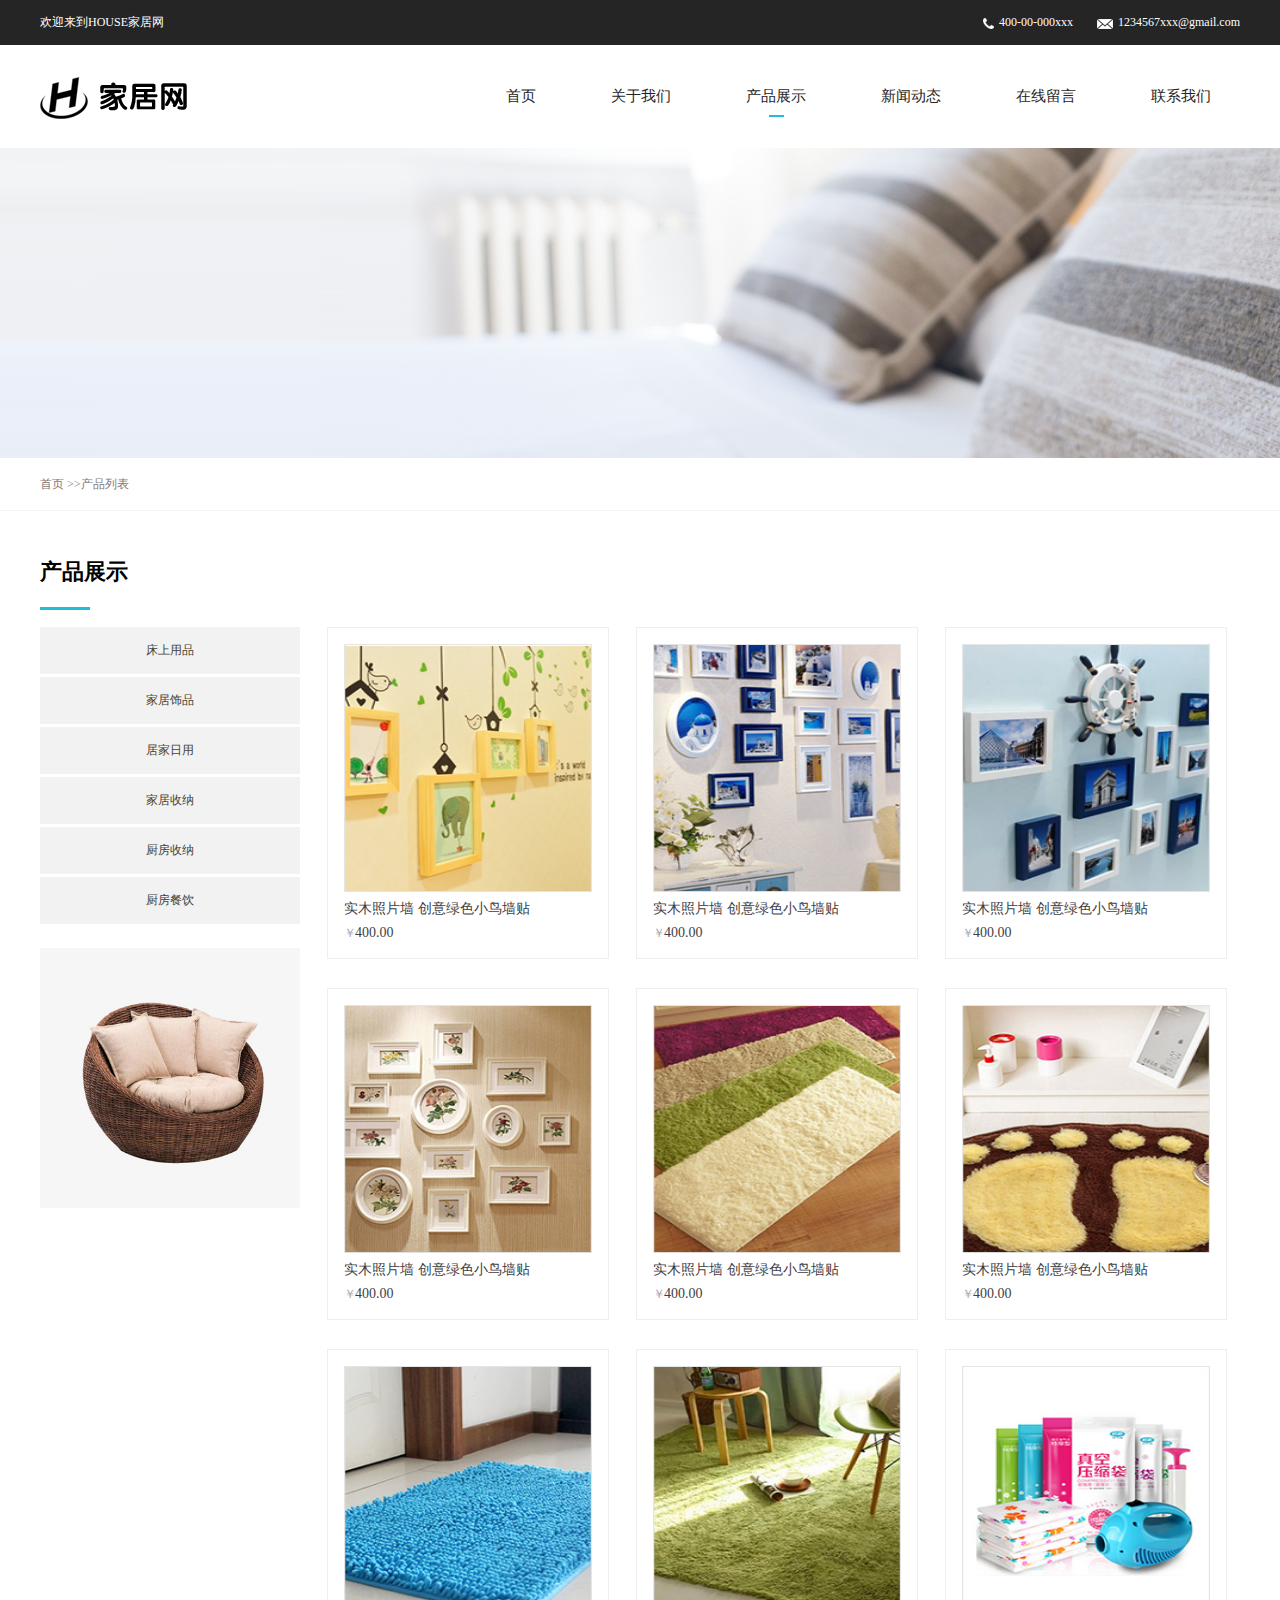
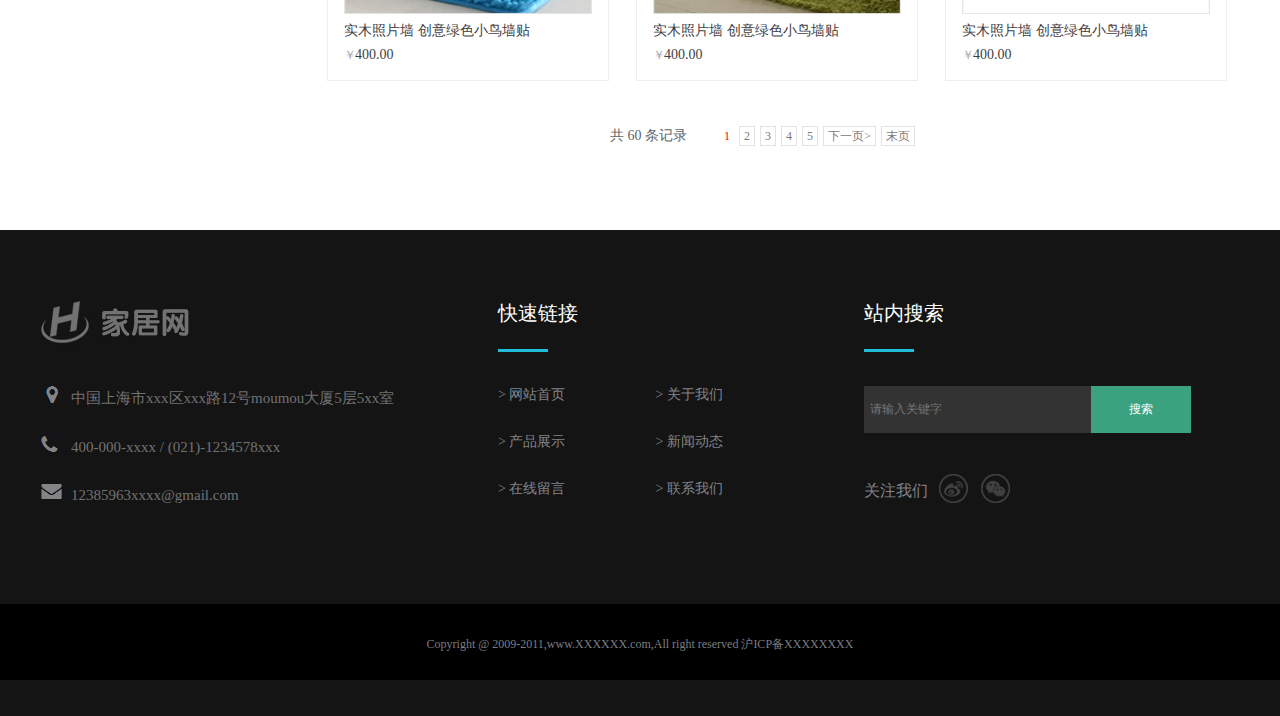
<file: jaiju_net/product-list.html>
<!DOCTYPE html>
<html lang="en">
<head>
    <meta charset="UTF-8">
    <meta name="viewport" content="width=device-width, initial-scale=1.0">
    <meta http-equiv="X-UA-Compatible" content="ie=edge">
    <title>产品列表页</title>
    <link rel="stylesheet" href="./css/reset.css">
    <!-- header 样式 -->
    <link rel="stylesheet" href="./css/header.css">
    <link rel="stylesheet" href="./css/common.css">
    <link rel="stylesheet" href="./css/product-list.css">
      <!-- footer样式 -->
      <link rel="stylesheet" href="./css/footer.css">
</head>
<body>
 <!-- header 开始 -->
 <div class="header">
    <div class="top bg">
        <div class="wrapper fwhite">
            欢迎来到HOUSE家居网
            <div class="fr">
                <a href="#">
                    <img src="./images/tel.png" alt="">
                    400-00-000xxx
                </a>
                <a href="#">
                    <img src="./images/mail.png" alt="">
                    1234567xxx@gmail.com
                </a>
            </div>
        </div>
    </div>
    <div class="menu wrapper">
        <img src="./images/logo.png" alt="">
        <ul class="fr">
            <li><a href="./index.html">首页</a></li>
            <li><a href="./aboutUs.html">关于我们</a></li>
            <li class="current"><a href="./product-list.html">产品展示</a></li>
            <li><a href="./news.html">新闻动态</a></li>
            <li><a href="./online.html">在线留言</a></li>
            <li><a href="./contact.html">联系我们</a></li>
        </ul>
    </div>
</div>
<!-- header 结束 -->
<!-- content开始 -->
<div class="content">
    <div class="banner"></div>
    <div class="wrapper">
        <a href="#">首页</a>
        <a href="#">>>产品列表</a>
    </div>
    <div class="product">
        <div class="wrapper">
            <div>
                <h2 class="h-style">产品展示</h2>
            </div>
            <div class="product-left fl">
                <ul>
                    <li>床上用品</li>
                    <li>家居饰品</li>
                    <li>居家日用</li>
                    <li>家居收纳</li>
                    <li>厨房收纳</li>
                    <li>厨房餐饮</li>
                    <!-- <li></li> -->
                </ul>
                <img src="./images/05.jpg">
            </div>
            <div class="product-right fl">
                <ul>
                    <li>
                        <img src="./images/pro1.png" alt="">
                        <p>实木照片墙 创意绿色小鸟墙贴</p>
                        <span>￥</span>
                        <i>400.00</i>
                    </li>
                    <li>
                        <img src="./images/pro2.png" alt="">
                        <p>实木照片墙 创意绿色小鸟墙贴</p>
                        <span>￥</span>
                        <i>400.00</i>
                    </li>
                    <li>
                        <img src="./images/pro3.png" alt="">
                        <p>实木照片墙 创意绿色小鸟墙贴</p>
                        <span>￥</span>
                        <i>400.00</i>
                    </li>
                    <li>
                        <img src="./images/pro4.png" alt="">
                        <p>实木照片墙 创意绿色小鸟墙贴</p>
                        <span>￥</span>
                        <i>400.00</i>
                    </li>
                    <li>
                        <img src="./images/pro5.png" alt="">
                        <p>实木照片墙 创意绿色小鸟墙贴</p>
                        <span>￥</span>
                        <i>400.00</i>
                    </li>
                    <li>
                        <img src="./images/pro6.png" alt="">
                        <p>实木照片墙 创意绿色小鸟墙贴</p>
                        <span>￥</span>
                        <i>400.00</i>
                    </li>
                    <li>
                        <img src="./images/pro7.png" alt="">
                        <p>实木照片墙 创意绿色小鸟墙贴</p>
                        <span>￥</span>
                        <i>400.00</i>
                    </li>
                    <li>
                        <img src="./images/pro8.png" alt="">
                        <p>实木照片墙 创意绿色小鸟墙贴</p>
                        <span>￥</span>
                        <i>400.00</i>
                    </li>
                    <li>
                        <img src="./images/pro9.jpg" alt="">
                        <p>实木照片墙 创意绿色小鸟墙贴</p>
                        <span>￥</span>
                        <i>400.00</i>
                    </li>
                </ul>
                <!-- <div class="clear"></div> -->
                <div class="btn">
                    <p>共 60 条记录</p>
                    <a href="#" class="active">1</a>
                    <a href="#">2</a>
                    <a href="#">3</a>
                    <a href="#">4</a>
                    <a href="#">5</a>
                    <a href="#">下一页></a>
                    <a href="#">末页</a>
                </div>
            </div>
        </div>
    </div>
</div>

<!-- content结束 -->
<div class="clear"></div>
 <!-- footer 开始 -->
 <div class="footer">
    <div class="wrapper clearfix">
        <div class="footer-left fl">
            <img src="./images/logo2.jpg" alt="">
            <p><span class="local"></span>中国上海市xxx区xxx路12号moumou大厦5层5xx室</p>
            <p><span class="phone"></span>400-000-xxxx   /  (021)-1234578xxx</p>
            <p><span class="message"></span>12385963xxxx@gmail.com</p>
        </div>
        <div class="footer-center fl">
            <h2 class="h-style">快速链接</h2>
            <ul>
                <li>> 网站首页</li>
                <li>> 关于我们</li>
                <li>> 产品展示 </li>
                <li>> 新闻动态</li>
                <li>> 在线留言 </li>
                <li>> 联系我们</li>
            </ul>
        </div>
        <div class="footer-right fl">
            <h2 class="h-style">站内搜索</h2>
            <form action="" method="get">
                <input type="text" class="fl" placeholder ="请输入关键字">
                <input type="submit" value="搜索">
            </form>
            <p>关注我们</p>
            <span class="weibo"></span>
            <span class="wechat"></span>
        </div>
    </div>
    <div class="copyright">
        <p>Copyright @ 2009-2011,www.XXXXXX.com,All right reserved 沪ICP备XXXXXXXX</p>
    </div>
 </div>
<!-- footer结束 -->
</body>
</html>
</file>
<file: jaiju_net/css/header.css>
/* 头部可复用属性 */
.header .top{
    height: 45px;
    line-height: 45px;
}
.header .top a{
    color:#fff;
}
.header .top a:first-child{
    margin-right:20px;
}  
.header .menu{
    height: 103px; 
    line-height: 103px;
}
.header .menu ul{
    margin-right:29px;
}
.header .menu ul li{
    float: left;
    height:103px;
    margin-left:75px;
}
.header .menu ul li a{
    color: #252525;
    font-size: 15px;
    position: relative;
}
.header .menu ul li.current, .header .menu ul li:hover{
    background: url('../images/nav_move.jpg') no-repeat center 32px;
}
</file>
<file: jaiju_net/css/common.css>
/* 可复用样式 */
/* 版心 */
.wrapper{
    width:1200px;
    margin: 0 auto;
}
.fl{
    float: left;
}
.fr{
    float:right;
}
.clear{
    clear: both;
}
.clearfix:after{
    content:'';
    display: block;
    height:0px;
    clear: both;
}
/* 背景 */
.bg{
    background-color: #252525;
}
/* 文字颜色 */
.fwhite{
    color:#fff;
}
.h-style{
    font-size: 28px;
    height: 96px;
    display: inline-block;
    background-image: url('../images/nav_bg02.png');
    background-repeat: no-repeat;
    margin-right: 15px;
}
.p-style{
    display: inline-block;
    font-size: 18px;
    color:#bbb8b5;
}

/* 头部可复用属性 */
/* .header .top{
    height: 45px;
    line-height: 45px;
}
.header .top a{
    color:#fff;
}
.header .top a:first-child{
    margin-right:20px;
}  
.header .menu{
    height: 103px; 
    line-height: 103px;
}
.header .menu ul{
    margin-right:29px;
}
.header .menu ul li{
    float: left;
    height:103px;
    margin-left:75px;
}
.header .menu ul li a{
    color: #252525;
    font-size: 15px;
    position: relative;
}
.header .menu ul li.current, .header .menu ul li:hover{
    background: url('../images/nav_move.jpg') no-repeat center 32px;
} */

/* footer可分复用属性
.footer {
    margin-top:68px;
    padding-top:70px;
    background-color: #141414;
    height: 416px;
}
.footer-left{
    width: 380px;
    color:#727272;
    font-size: 15px;
    margin-right:78px;
}
.footer-left img{
    margin-bottom:38px;
}
.footer .footer-left span{
    display: inline-block;
    width: 26px;
    height: 18px;
    background-image: url('../images/icon.jpg');
    background-position: 5px 0;
    text-align: center;
    margin-right:5px;
}
.footer .footer-left .phone{
    background-position: 0 -40px;
}
.footer .footer-left .message{
    background-position: 0 20px;
}
.footer .footer-left p{
    margin-bottom:26px;
}
.footer h2{
    color:#fff;
    font-weight: normal;
    font-size: 20px;
    background-position: 0 -8px;;
}
.footer .footer-center{
    width:240px;
    margin-right:126px;
}
.footer h2{
    height: 86px;
}
.footer .footer-center ul li{
    color:#818388;
    float: left;
    font-size: 14px;
    margin-bottom:29px;
}
.footer .footer-center ul li:nth-of-type(odd){
    margin-right:90px;
}
.footer .footer-right input{
    width: 221px;
    background-color: #333;
    height: 47px;
    border-style:none;
    padding-left: 6px;
    color:#adadad;
}
.footer .footer-right input:focus{
    outline: none;
}
.footer .footer-right input:nth-of-type(2){
    width: 100px;
    vertical-align:;
    padding:0px;
    color:#fff;
    text-align: center;
    background-color: #3aa27f;
}
.footer .footer-right p{
    color:#818388;
    margin-top:41px;
    height: 34px;
    line-height: 34px;
    font-size:16px;
    display: inline-block;
}
.footer .footer-right .weibo{
    display: inline-block;
    background-image: url('../images/fenxiang.png');
    width:32px;
    height:29px;
    vertical-align: -7px;
    margin:0 6px;
    cursor: pointer;
}
.footer .footer-right .wechat{
    display: inline-block;
    background-image: url('../images/fenxiang.png');
    width:32px;
    height:29px;
    vertical-align: -7px;
    background-position: 35px 0;
    cursor: pointer;
}

.footer .copyright{
    margin-top:74px;
    height:76px;
    background-color: #000;
    color:#7b7d82;
    text-align: center;
    line-height: 80px;
} */

/* 可复用banner区域 */
.content .banner{
    height:310px;
    background-image: url(../images/banner5.jpg)
}
.content a{
	color: #837877;
	line-height: 52px;
}

/* content left list 可复用区域 */
.content .product{
	padding-top:46px;
	border-top:1px solid #f3f3f3;
}
.content .product h2{
	font-size:22px;
	background-position: 0px -7px;
	height: 70px;
}
.content .product-left ul li{
	width: 260px;
	height: 47px;
	background-color: #f2f2f2;
	text-align: center;
	line-height: 47px;
	margin-bottom: 3px;
	color: #434334;
}
.content .product .product-left img{
	width:260px;
	margin-top:21px;
}
/* 可复用btn 样式 */
.content .product-right .btn{
    text-align: center;
}
.content .product-right .btn p{
    display: inline-block;
    font-size: 14px;
    color: #606369;
    margin-right: 30px;
}
.content .product-right .btn a{
    border:1px solid #e4e3e3;
    padding:2px 4px;
    margin-right:2px;
}
.content .product-right .btn a.active{
    border:none;
    color:#ff0000;
}
</file>
<file: jaiju_net/css/index.css>
/* 头部 */

/* header结束 */
/* 具体属性在common.css */

/* banner开始 */
.banner{
    height: 549px;
    background-image:url(../images/banner1.jpg);
    position: relative;
}
.banner .content{
    width: 457px;
    height: 212px;
    position: absolute;
    top:165px;
    left:478px;
    text-align: center;
    color:#fff;
    background: url('../images/border.png') no-repeat;
    padding:30px 0 52px 0;
}
.banner .content h2{
    font-size: 44px;
    margin-bottom:22px;
}
.banner .content p{
    font-size: 20px;
    margin-bottom:10px;
}
/* banner结束 */
/* feature开始  */
.feature {
    margin-top:27px;
}
.feature ul li{
    float: left;
    width: 400px;
    height: 211px;
    color:#fff;
    text-align: center;
}
.feature ul li:nth-of-type(1){
    background:url(../images/01.jpg) no-repeat;
}
.feature ul li:nth-of-type(2){
    background:url(../images/02.jpg) no-repeat;
}
.feature ul li:nth-of-type(3){
    background:url(../images/03.jpg) no-repeat;
}
.feature ul li h2{
    font-size: 22px;
    margin:44px 0 26px 0;
}
.feature ul li p{
    margin-bottom:13px;
}
/* feature结束 */
/* 产品部分开始 */
.product{
    margin-top:87px;

}
.product ul{
    width: 568px;
}
.product ul li{
    float: left;
    width:270px;
    height:275px;
    margin-bottom:27px;
    cursor: pointer;
    background-image: url(../images/pic01.jpg);
}
.product ul .storage{
    background-image: url(../images/pic02.jpg);
}
.product ul .acc{
    background-image: url(../images/pic03.jpg);
}
.product ul .kitchen{
    background-image: url(../images/pic04.jpg);
}
.product ul li:nth-of-type(odd){
    margin-right:27px;
}
.product ul li.daily:hover{
    background-image: url(../images/pic01-01.jpg);
}
.product ul li.storage:hover{
    background-image: url(../images/pic02-01.jpg);
}
.product ul li.acc:hover{
    background-image: url(../images/pic03-01.jpg);
}
.product ul li.kitchen:hover{
    background-image: url(../images/pic02-01.jpg);
}
.product .right{
    width: 602px;
    height: 580px;
    background-image: url('../images/pic05.jpg');
    cursor: pointer;
}
.product .right:hover{
    background-image: url(../images/pic05-01.jpg);
}
/* product 结束 */
.aboutus{
    height: 508px;
    background-image: url('../images/banner3.jpg');
    background-position: center;
    margin:23px 0 66px 0;
}
.aboutus .content{
    padding-top:80px;
    text-align: center;
}
.aboutus .content h2{
    font-size: 28px;
    color:#3c3c3c;
    width: 116px;
    height: 80px;
    background-image: url(../images/nav_bg02.png);
    background-repeat: no-repeat;
    margin:0 auto;
    background-position: center -4px;
}
.aboutus .content p{
    width: 682px;
    margin:0 auto;
    line-height: 30px;
    font-size: 16px;
    color:#6b6b6b
}
.aboutus .content .btn{
    width: 154px;
    height: 46px;
    background-color: #25bbce;
    border-radius:46px;
    border-style: none;
    color:#fff;
    margin-top:38px;
    cursor: pointer;
}
/* aboutus结束 */
/* news开始 */
.news img{
    width: 381px;
    margin-bottom: 11px;
}
.news ul{
    width: 381px;
}
.news ul li{
    padding: 10px 0;
    font-size:14px;
    border-bottom:3px solid #dbdbdb;
}
.news ul li a{
    font-size: 14px; 
    color:#15bded;
    margin-right:6px;
}
.news ul li span{
    float: right;
}
.news .center{
    margin-left:29px;
}
/* news 结束 */
/* footer开始 */
</file>
<file: jaiju_net/css/footer.css>
/* footer可分复用属性 */
.footer {
    margin-top:68px;
    padding-top:70px;
    background-color: #141414;
    height: 416px;
}
.footer-left{
    width: 380px;
    color:#727272;
    font-size: 15px;
    margin-right:78px;
}
.footer-left img{
    margin-bottom:38px;
}
.footer .footer-left span{
    display: inline-block;
    width: 26px;
    height: 18px;
    background-image: url('../images/icon.jpg');
    background-position: 5px 0;
    text-align: center;
    margin-right:5px;
}
.footer .footer-left .phone{
    background-position: 0 -40px;
}
.footer .footer-left .message{
    background-position: 0 20px;
}
.footer .footer-left p{
    margin-bottom:26px;
}
.footer h2{
    color:#fff;
    font-weight: normal;
    font-size: 20px;
    background-position: 0 -8px;;
}
.footer .footer-center{
    width:240px;
    margin-right:126px;
}
.footer h2{
    height: 86px;
}
.footer .footer-center ul li{
    color:#818388;
    float: left;
    font-size: 14px;
    margin-bottom:29px;
}
.footer .footer-center ul li:nth-of-type(odd){
    margin-right:90px;
}
.footer .footer-right input{
    width: 221px;
    background-color: #333;
    height: 47px;
    border-style:none;
    padding-left: 6px;
    color:#adadad;
}
.footer .footer-right input:focus{
    outline: none;
}
.footer .footer-right input:nth-of-type(2){
    width: 100px;
    vertical-align:;
    padding:0px;
    color:#fff;
    text-align: center;
    background-color: #3aa27f;
}
.footer .footer-right p{
    color:#818388;
    margin-top:41px;
    height: 34px;
    line-height: 34px;
    font-size:16px;
    display: inline-block;
}
.footer .footer-right .weibo{
    display: inline-block;
    background-image: url('../images/fenxiang.png');
    width:32px;
    height:29px;
    vertical-align: -7px;
    margin:0 6px;
    cursor: pointer;
}
.footer .footer-right .wechat{
    display: inline-block;
    background-image: url('../images/fenxiang.png');
    width:32px;
    height:29px;
    vertical-align: -7px;
    background-position: 35px 0;
    cursor: pointer;
}

.footer .copyright{
    margin-top:74px;
    height:76px;
    background-color: #000;
    color:#7b7d82;
    text-align: center;
    line-height: 80px;
}
</file>
<file: jaiju_net/css/aboutUs.css>
.content .product .product-right{
    margin-left:26px;
    width: 910px;
}
.content .product .product-right h2{
    font-size: 18px;
    font-style: normal;
    line-height: 37px;
    height: 37px;
}
.content .product .product-right p{
    line-height: 32px;
    font-size: 14px;
    color:#818388;
    margin-bottom:34px;
}
</file>
<file: jaiju_net/css/contact.css>
.content .product-right .map{
    width: 913px;
    height: 371px;
    border:1px solid #ccc;
    text-align: center;
    line-height: 371px;
    margin-bottom:32px;
}
.content .product-right .info{
    width: 893px;
    height: 178px;
    border:2px solid #eee;
    padding:32px 0 0 20px;
}
.content .product-right .info p{
    font-size: 16px;
    color:#818388;
    line-height: 40px;
}
</file>
<file: jaiju_net/css/news-info.css>
.content .product-left ul li{
    height: 99px;
    line-height: 99px;
    font-size: 14px;
    color: #252525;
}
.content .product-right{
    width: 871px;
    height: 559px;
    border: 2px solid #dcdada;
}
.content .product-right{
    text-align: center;
    padding:12px 20px;
}
.content .product-right h2{
    line-height: 56px;
    height: 56px;
    font-size: 17px;
}
.content .product-right p{
    color: #a5a5b1;
    font-size: 13px;
}
.content .product-right p span{
    margin:0 15px;
}
.content .product-right p i{
    display: inline-block;
    width: 18px;
    height: 18px;
    background-image:url(../images/icon.png);
    background-position: -2px -2px;
    vertical-align: top;
}
.content .product-right p i.wx{
    background-image:url(../images/icon.png);
    background-position: -25px -2px; 
}
.content .product-right p i.wb{
    background-image:url(../images/icon.png);
    background-position: -47px -2px; 
}
.content .product-right p i.ren{
    background-image:url(../images/icon.png);
    background-position: -70px -2px; 
}
.content .product-right p i.zone{
    background-image:url(../images/icon.png);
    background-position: -94px -2px; 
}
.content .product-right p i.dou{
    background-image:url(../images/icon.png);
    background-position: -117px -2px; 
}
.content .product-right p i.flower{
    background-image:url(../images/icon.png);
    background-position: -139px -2px; 
}
.content .product-right p:nth-of-type(2){
    line-height: 28px;
    background-color:#f5f5f5;
    font-size: 12px;
    text-align: left;
    text-indent: 2em;
    padding:6px 40px;
    margin-top:18px;
}
.content .product-right  h2:nth-of-type(2){
    font-size: 14px;
    text-align: left;
    margin-left:42px;
}
.content .product-right p:nth-of-type(3){
    line-height: 28px;
    font-size: 14px;
    text-align: left;
    text-indent: 2em;
    padding:0px 14px;
}
.content .product-right .next{
    text-align: left;
    margin-left:14px;
    margin-top:50px;
}
.content .product-right span{
	color:#88a3af;
	font-size: 12px;
    line-height: 25px;
}
.content .product-right i{
	font-style: normal;
	color:#362f3a;
}
</file>
<file: jaiju_net/css/news.css>
.content .product-left ul li{
    height: 99px;
    line-height: 99px;
    font-size: 14px;
    color: #252525;
}
.content .product-right ul{
    width: 918px;
    margin-top:10px;
}
.content .product-right ul li{
    padding-bottom:20px;
    border-bottom: 2px solid #eee;
}
.content .product-right ul li h2{
    line-height: 36px;
    font-size: 16px;
    font-style: normal;
    color:#606369;
    height: 36px;
}
.content .product-right ul li span{
    font-size:12px;
    color:#a5a5b1;
}
.content .product-right ul li p{
    line-height: 18px;
    font-size: 14px;
    color: #818388;
    margin-top:10px;
}
.content .product-right .btn{
    margin-top:54px;
}
</file>
<file: jaiju_net/css/online.css>
.content .product .product-left img{
    height: 300px;
}
.content .product-right{
    width: 910px;
    margin-left:22px;
    padding-top:20px;
}
.content .product-right form{
    margin-top:20px;
}
.content .product-right h2{
    font-size: 16px;
    height: 60px;
}
.content .product-right span{
    font-size: 12px;
    color:#606369;
}
.content .product-right i{
    color: #ff0000;
    font-size: 16px;
}
.content .product-right input{
    display: block;
    height: 40px;
    width: 790px;
    border:2px solid #e1e1e1;
    margin:14px 0 22px 0;
    padding-left:10px;
}
.content .product-right input:focus{
    outline: none;
}
.content .product-right .radio input{
    display: inline-block;
    width: 16px;
    height: 16px;
    vertical-align: -4px;
}
.content .product-right .radio span{
   display: inline-block;
   width:15px;
   height: 15px;
   background-color: #ccc;
   border-radius: 10px;
   vertical-align: -3px;
   margin:0 0 0 5px;
   position: relative;
}
.content .product-right .radio span:after{
    content: '';
    display: inline-block;
    width: 5px;
    height: 8px;
    border-bottom: 2px solid #fff;
    border-right: 2px solid #fff;
    transform: rotate(45deg);
    position: absolute;
    left: 4px;
    top: 1px;
}
.content .product-right .radio input{
    display: none;
}
.content .product-right .radio input:checked+span{
      background-color: rgb(2, 255, 255);
}
.content .product-right a{
    display: inline-block;
    margin-top:20px;
}
.content .product-right textarea{
    display: block;
    width: 800px;
    height: 72px;
    margin-top:12px;
}
.content .product-right input.submit{
    display: inline-block;
    width: 800px;
    height: 44px;
    background-color: #20bed7;
    color:#fff;
    border: none;
    cursor: pointer;
}
</file>
<file: jaiju_net/css/product-information.css>
/*/*product content部分开始*/
.content .product .product-right {
	width: 908px;
	height: 795px;
	border:1px solid #eaeaea;
}
.content .product .product-right .top{
	margin:40px 0 60px 93px;
}
.content .product-right .top p{
	display: inline-block;
	font-size: 20px;
	color: #2f3558;
	width: 510px;
	border-bottom: 1px solid #e2e2e2;
	margin-left:63px;
	line-height: 33px;
}
.content .product-right .top img{
	margin-top:14px;
}
.content .product-right .top span{
	display: inline-block;
	margin-left:63px;
	color: #a6a1a0;
}
.content .product-right .top i{
	font-size: 16px;
	font-weight: bold;
	color: #596759;
}
.content .product-right .center{
	color: #909090;
	background-color: #f5f5f5;
	width: 864px;
	height: 38px;
	display: block;
	line-height: 38px;
	margin: 0 auto;
	padding-left:6px;
}
.content .product-right .bottom{
	width: 870px;
	margin:0 auto;
}
.content .product-right .bottom p{
	text-align: center;
	line-height: 25px;
	color:#362f3a;
	font-size: 12px;
	margin: 12px 0 25px 0;
}
.content .product-right .bottom span{
	color:#88a3af;
	font-size: 12px;
	line-height: 25px;
}
.content .product-right .bottom i{
	font-style: normal;
	color:#362f3a;
}
</file>
<file: jaiju_net/css/product-list.css>
.content .product-right ul{
    width:927px;
}
.content .product-right ul li{
    width: 248px;
    height: 298px;
    border:1px solid #eee;
    padding: 16px;
    float: left;
    margin-bottom: 29px;
    margin-left:27px;
}
.content .product-right ul li img{
    width: 248px;
    height: 248px;
}
.content .product-right ul li p{
    line-height: 33px;
    color: #3f3e45;
    font-size: 14px;
}
.content .product-right ul li span{
    color: #a5a5b1;
}
.content .product-right ul li i{
    font-style: normal;
    color: #3f3e45;
    margin-left:-4px;
    font-size: 14px;
}
</file>
